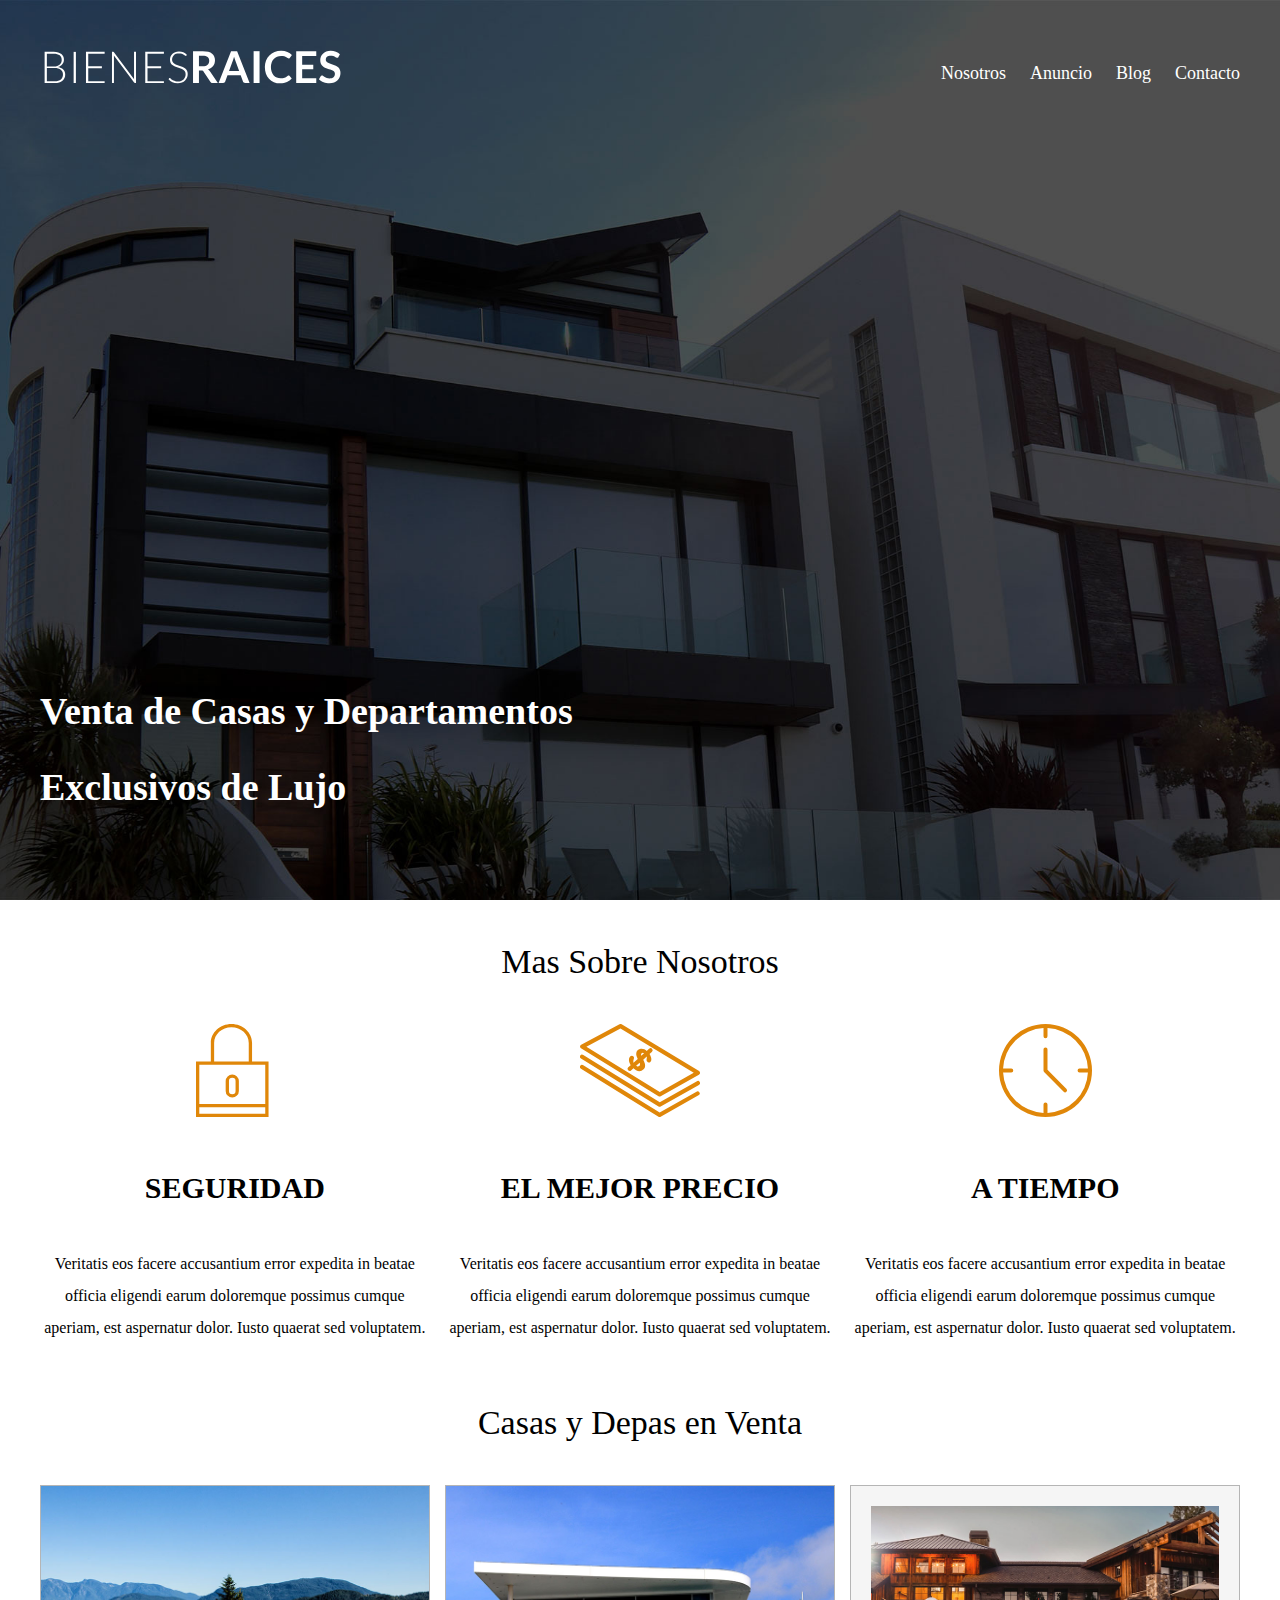
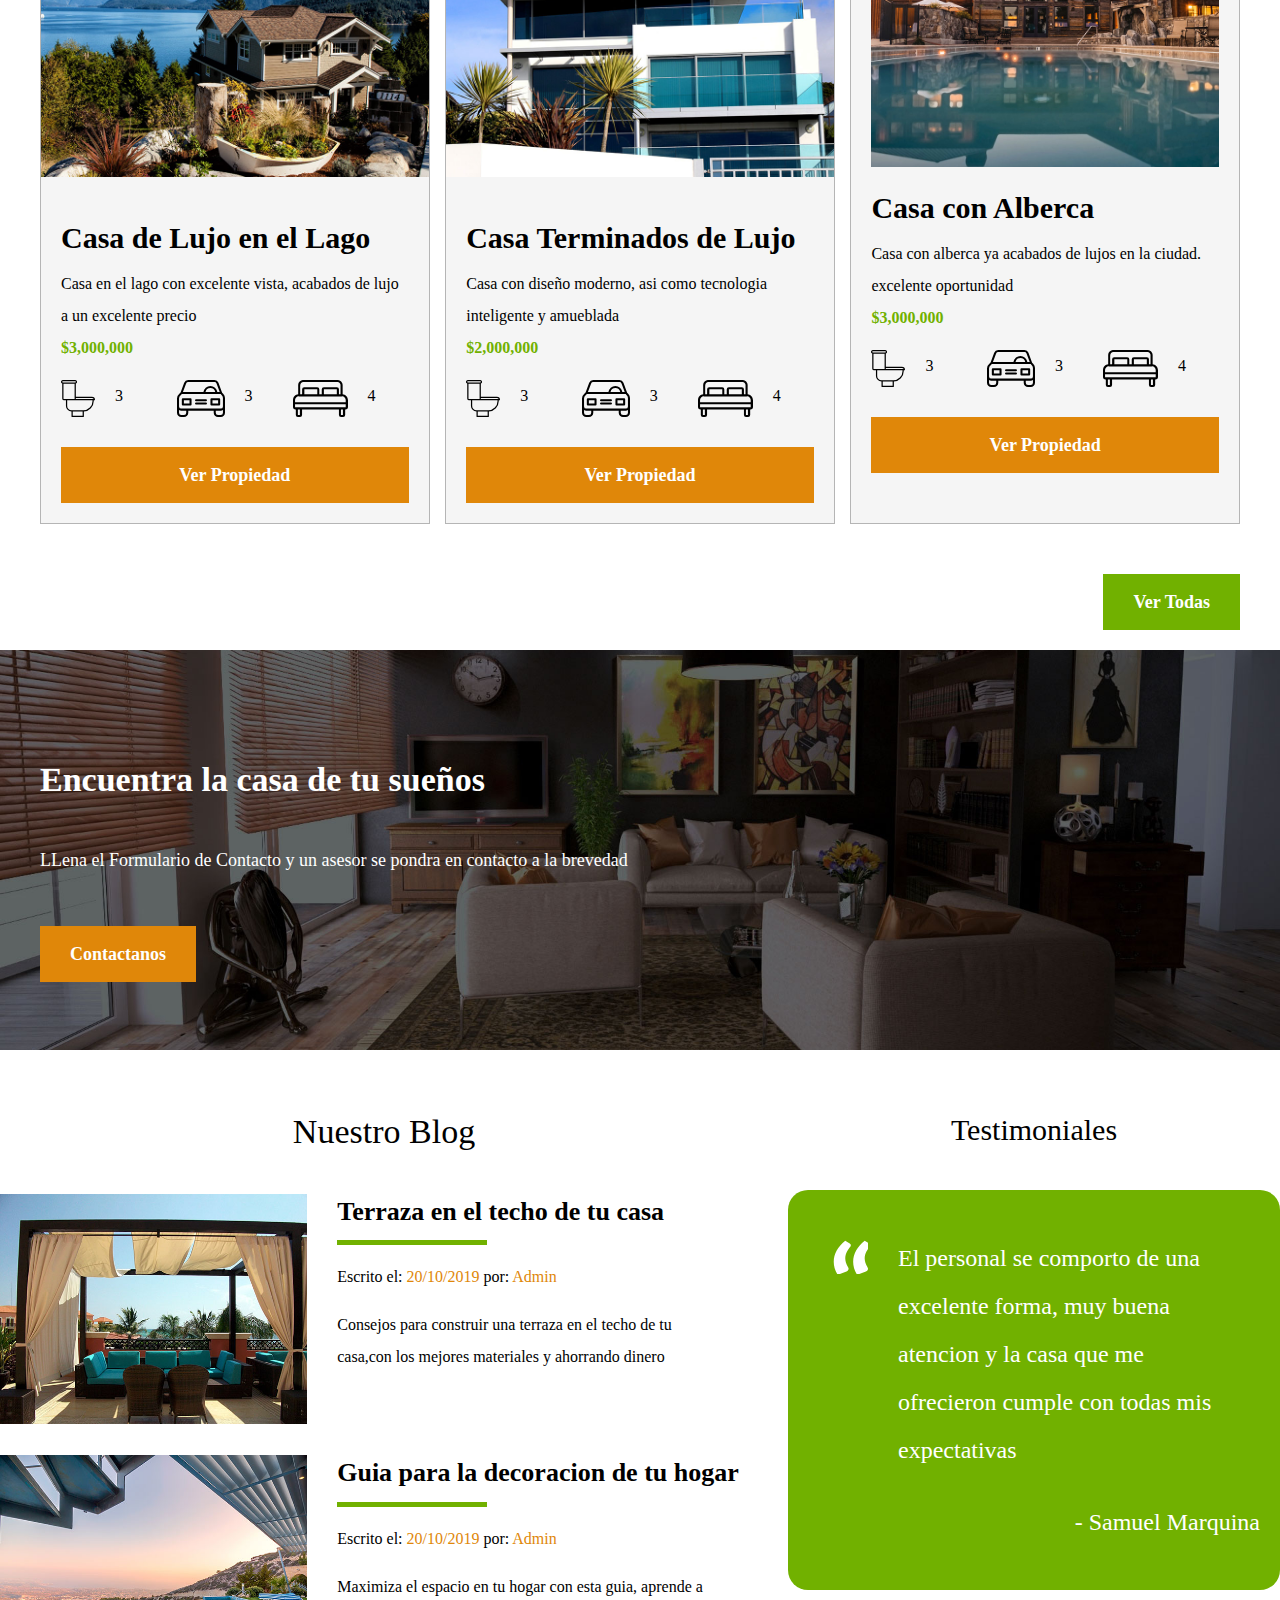
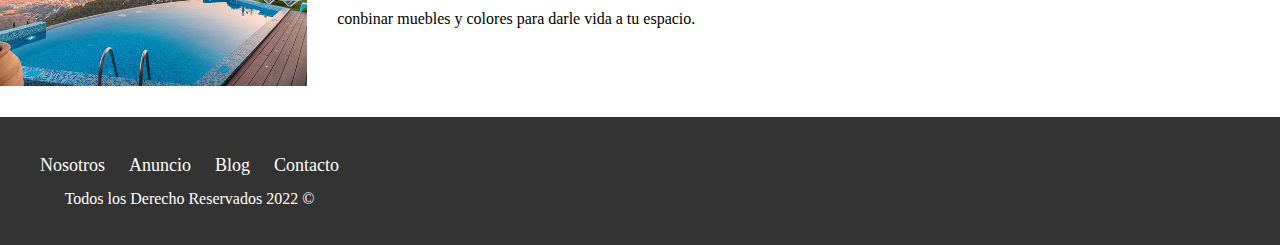
<file: proyecto de bienes raices/index.html>
<!DOCTYPE html>
<html lang="es">
<head>
    <meta charset="UTF-8">
    <meta http-equiv="X-UA-Compatible" content="IE=edge">
    <meta name="viewport" content="width=device-width, initial-scale=1.0">
    <title>Bienes Raices </title>
    <link href="https://fonts.googleapis.com/css2?family=Lato:wght@300;700;900&family=Open+Sans:wght@300;400;500;600&display=swap" rel="stylesheet">
    <link rel="stylesheet" href="css/normalize.css">
    <link rel="stylesheet" href="css/style.css"> 
</head>
<body>
                <header class="site-header inicio">
                    <div class="contenedor contenido-header">
                        <div class="barra">
                    <a href="/">
                    <img src="img/logo.svg" alt="logo">
                    </a>

                    <div class="mobile-menu">
                        <a href="#navegacion">
                            <img src="img/barras.svg" alt="icono menu">
                        </a>
                    </div>
                        <nav id="navegacion" class="navegacion">
                        <a href="nosotros.html">Nosotros</a>
                        <a href="anuncio.html">Anuncio</a>
                        <a href="blog.html">Blog</a>
                        <a href="contacto.html">Contacto</a>
                        </nav>
                </div>
                <h1>Venta de Casas y Departamentos Exclusivos de Lujo</h1>
            </div> <!--contenedor -->
            </header> 
           
            <section class="contenedor seccion">
            <h2 class="fw-300 centrar-texto ">Mas Sobre Nosotros</h2>
            <div class="iconos-nosotros">
                    <div class="icono">
                        <img src="img/icono1.svg" alt="icono de Seguridad">
                        <h3> Seguridad </h3>
                        <p>Veritatis eos facere accusantium error expedita in beatae officia eligendi earum doloremque 
                            possimus cumque aperiam, est aspernatur dolor.
                            Iusto quaerat sed voluptatem.</p>
                    </div>
                
                    <div class="icono">
                        <img src="img/icono2.svg" alt="icono mejor precio ">
                        <h3> El Mejor Precio </h3>
                        <p>Veritatis eos facere accusantium error expedita in beatae officia eligendi earum doloremque 
                            possimus cumque aperiam, est aspernatur dolor.
                            Iusto quaerat sed voluptatem.</p>
                    </div>

                    <div class="icono">
                        <img src="img/icono3.svg" alt="icono a Tiempo">
                        <h3>A Tiempo</h3>
                        <p>Veritatis eos facere accusantium error expedita in beatae officia eligendi earum doloremque 
                            possimus cumque aperiam, est aspernatur dolor.
                            Iusto quaerat sed voluptatem.</p>
                    </div>
                </div>
            <div>
            </section>

        <main class="seccion contenedor">
        <h2 class="fw-300 centrar-texto"> Casas y Depas en Venta </h2>

            <div class="contenedor-anuncios">
                <div class="anuncio">
                    <img src="img/anuncio1.jpg" alt="anuncio casa en el lago">
                    <div class="contenido-anuncio">
                        <h3>Casa de Lujo en el Lago</h3>
                        <p>Casa en el lago con excelente vista, acabados de lujo a un excelente precio </p>
                        <p class="precio"> $3,000,000</p>

                        <ul class="iconos-caracteristicas">
                            <li>
                                <img src="img/icono_wc.svg" alt="icono wc">
                                <p>3</p>
                            </li>
                            <li>
                                <img src="img/icono_estacionamiento.svg" alt="icono estacionamiento">
                                <p>3</p>
                            </li>
                            <li>
                                <img src="img/icono_dormitorio.svg" alt="icono dormitorio">
                                <p>4</p>
                            </li>
                        </ul>
                        <a href="anuncio.html" class="boton boton-amarillo d-block">Ver Propiedad</a>
                    </div>
                </div>

                <div class="anuncio">
                    <img src="img/anuncio2.jpg" alt="anuncio casa terminado de lujo">
                    <div class="contenido-anuncio">
                        <h3>Casa Terminados de Lujo </h3>
                        <p>Casa con diseño moderno, asi como tecnologia inteligente y amueblada </p>
                        <p class="precio"> $2,000,000</p>
                        <ul class="iconos-caracteristicas">
                            <li>
                                <img src="img/icono_wc.svg" alt="icono wc">
                                <p>3</p>
                            </li>
                            <li>
                                <img src="img/icono_estacionamiento.svg" alt="icono estacionamiento">
                                <p>3</p>
                            </li>
                            <li>
                                <img src="img/icono_dormitorio.svg" alt="icono dormitorio">
                                <p>4</p>
                            </li>
                        </ul>
                        <a href="anuncios2.html" class="boton boton-amarillo d-block">Ver Propiedad</a>
                    </div>
                </div>

                <div class="anuncio">
                    <div class="contenido-anuncio">
                        <img src="img/anuncio3.jpg" alt="anuncio casa con alberca">
                        <h3>Casa con Alberca </h3>
                        <p>Casa con alberca ya acabados de lujos en la ciudad. excelente oportunidad </p>
                        <p class="precio"> $3,000,000</p>
                        <ul class="iconos-caracteristicas">
                            <li>
                                <img src="img/icono_wc.svg" alt="icono wc">
                                <p>3</p>
                            </li>
                            <li>
                                <img src="img/icono_estacionamiento.svg" alt="icono estacionamiento">
                                <p>3</p>
                            </li>
                            <li>
                                <img src="img/icono_dormitorio.svg" alt="icono dormitorio">
                                <p>4</p>
                            </li>
                        </ul>
                        <a href="#" class="boton boton-amarillo d-block ">Ver Propiedad</a>
                    </div>
                </div>
            </div>
            <div class="ver-todas">
                <a href="anuncio.html" class="boton boton-verde">Ver Todas</a>
            </div>
        </main>

            <section class="imagen-contacto">
                <div class="contenedor contenido-contacto">
                    <h2>Encuentra la casa de tu sueños</h2>
                    <p>LLena el Formulario de Contacto y un asesor se pondra en contacto a la 
                    brevedad</p>
                    <a href="contacto.html" class="boton boton-amarillo">Contactanos</a>
                </div>
            </section>

            <div class="seccion-inferior contenedo seccion">
                <section class="blog">
                <h2 class="centrar-texto fw-300">Nuestro Blog </h2>

                    <article class="entrada-blog">
                        <div class="imagen">
                                <img src="img/blog1.jpg" alt="Entrada de blog">
                        </div>
                        <div class="texto-entrada">
                            <a href="#">
                                <h4> Terraza en el techo de tu casa</h4>
                            </a>
                            <p>Escrito el: <span>20/10/2019</span>  por: <span>Admin</span></p>
                            <p>Consejos para construir una terraza en el techo de tu <br>
                            casa,con los mejores materiales y ahorrando dinero</p>
                        </div>
                    </article>

                    <article class="entrada-blog">  
                        <div class="imagen">
                             <img src="img/blog2.jpg" alt="Entrada de blog">
                        </div>
                        <div class="texto-entrada">
                            <a href="#">
                                <h4>Guia para la decoracion de tu hogar </h4> 
                            </a>
                            <p>Escrito el: <span> 20/10/2019</span> por: <span>Admin</span></p>
                            <P>Maximiza el espacio en tu hogar con esta guia, aprende a <br>
                            conbinar muebles y colores para darle vida a tu espacio.</P>
                        </div>
                    </article>  
                </section>

            
                <section class="testimoniales">
                <h3 class="centrar-texto fw-300">Testimoniales</h3>
                    <div class="testimonial">
                        <blockquote>
                            El personal se comporto de una excelente forma, 
                            muy buena atencion y la casa que me ofrecieron cumple con todas mis expectativas
                        </blockquote>
                        <p>- Samuel Marquina </p>
                    </div>
                </section>
            </div>
            <footer class="site-footer seccion">
                <div class="contenedor contenedor-footer">
                    <nav class="navegacion">
                        <a href="nosotros.html">Nosotros</a>
                        <a href="anuncio.html">Anuncio</a>
                        <a href="blog.html">Blog</a>
                        <a href="contacto.html">Contacto</a>
                        <p class="copyright">Todos los Derecho Reservados 2022 &copy; </p>
                    </nav>
              </div>
            </footer>

</body>
</html>
</file>
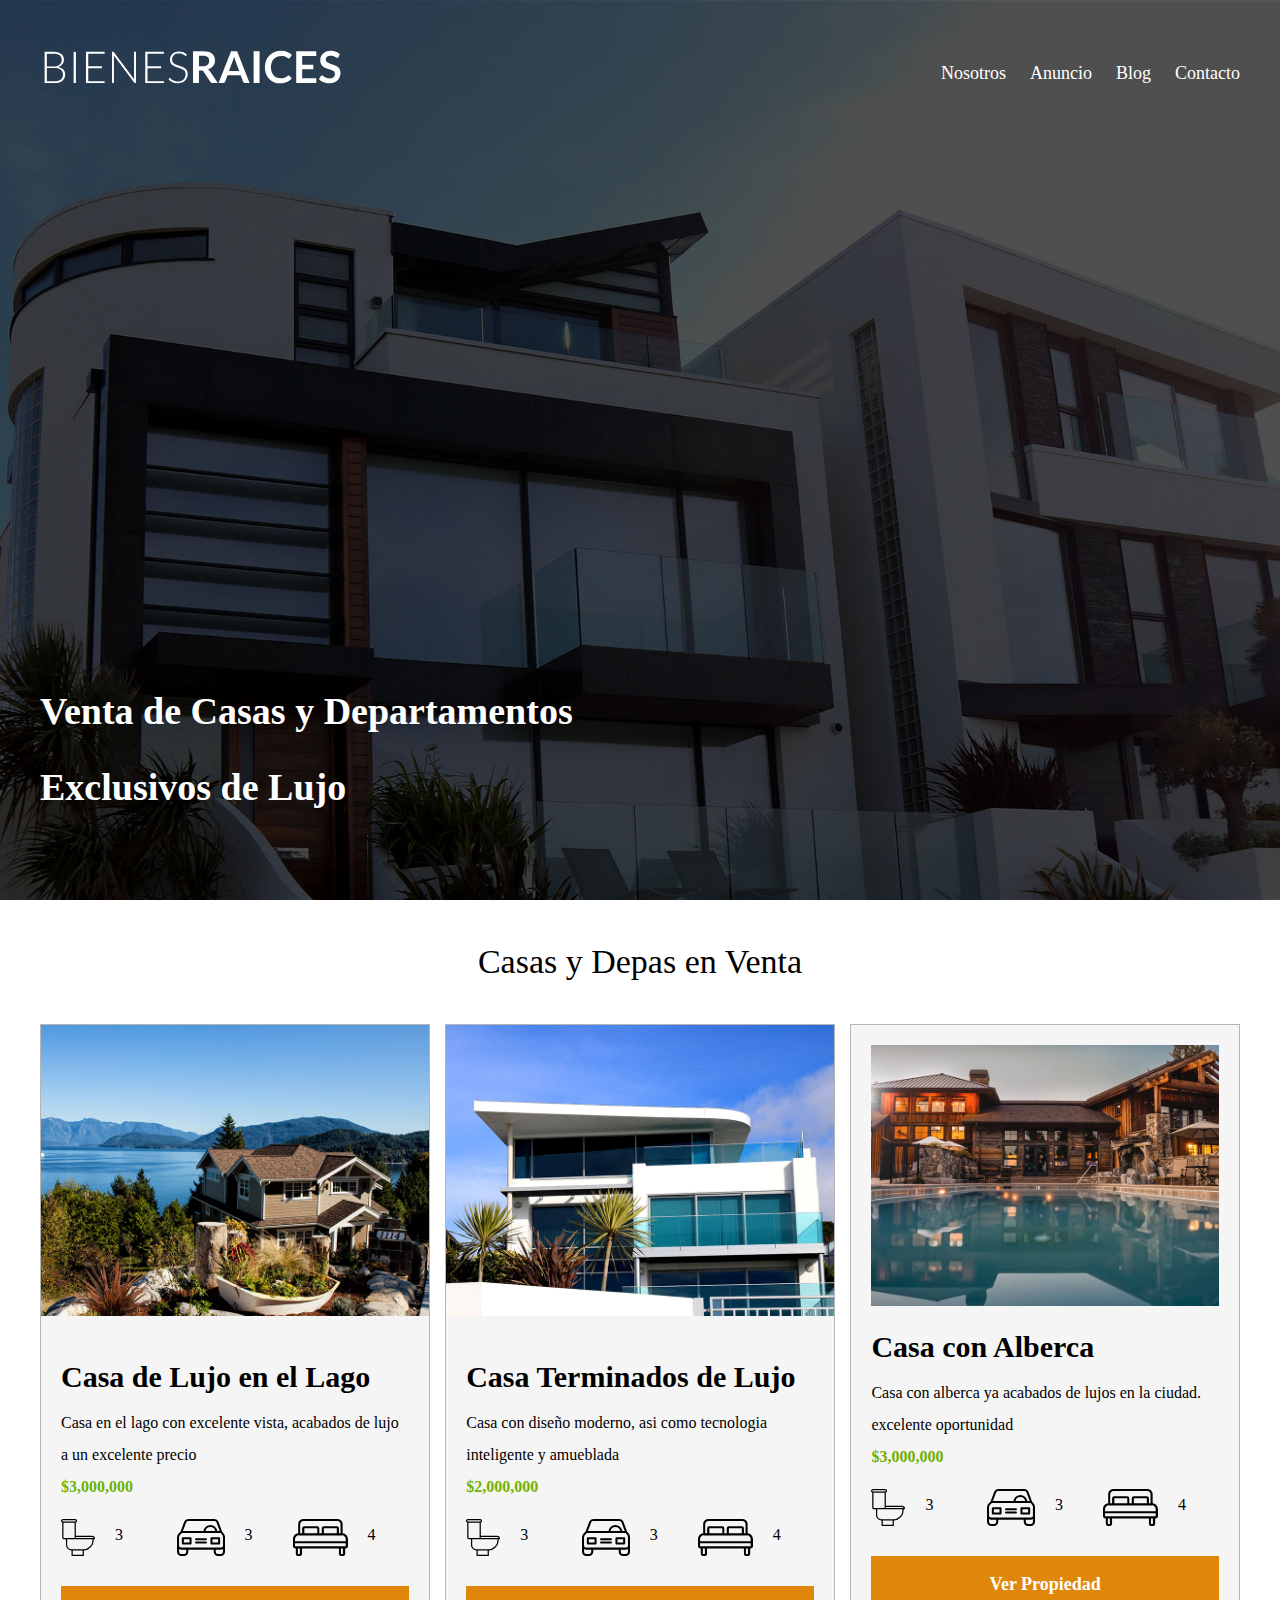
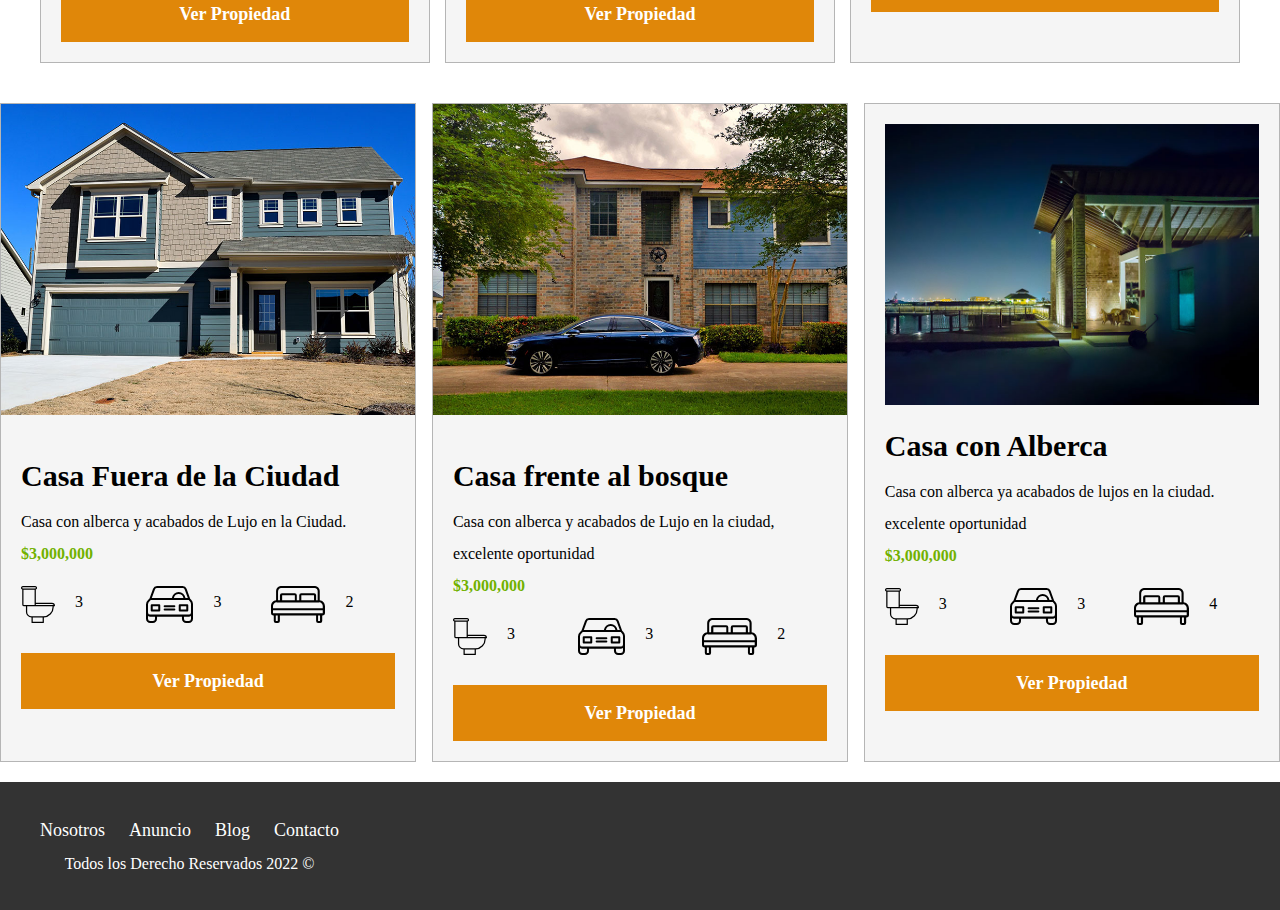
<file: proyecto de bienes raices/anuncio.html>
<!DOCTYPE html>
<html lang="es">
<head>
    <meta charset="UTF-8">
    <meta http-equiv="X-UA-Compatible" content="IE=edge">
    <meta name="viewport" content="width=device-width, initial-scale=1.0">
    <title>Bienes Raices </title>
    <link href="https://fonts.googleapis.com/css2?family=Lato:wght@300;700;900&family=Open+Sans:wght@300;400;500;600&display=swap" rel="stylesheet">
    <link rel="stylesheet" href="css/normalize.css">
    <link rel="stylesheet" href="css/style.css"> 
</head>
<body>
            <header class="site-header inicio">
                <div class="contenedor contenido-header">
                    <div class="barra">
                <a href="/">
                <img src="img/logo.svg" alt="logo">
                </a>

                <div class="mobile-menu">
                    <a href="#navegacion">
                        <img src="img/barras.svg" alt="icono menu">
                    </a>
                </div>
                    <nav id="navegacion" class="navegacion">
                    <a href="nosotros.html">Nosotros</a>
                    <a href="anuncio.html">Anuncio</a>
                    <a href="blog.html">Blog</a>
                    <a href="contacto.html">Contacto</a>
                    </nav>
            </div>
            <h1>Venta de Casas y Departamentos Exclusivos de Lujo</h1>
        </div> <!--contenedor -->
        </header> 

         <main class="seccion contenedor">
            <h2 class="fw-300 centrar-texto"> Casas y Depas en Venta </h2>
    
              <div class="contenedor-anuncios">
                 <div class="anuncio">
                   <img src="img/anuncio1.jpg" alt="anuncio casa en el lago">
                    <div class="contenido-anuncio">
                      <h3>Casa de Lujo en el Lago</h3>
                         <p>Casa en el lago con excelente vista, acabados de lujo a un excelente precio </p>
                         <p class="precio"> $3,000,000</p>
        
                         <ul class="iconos-caracteristicas">
                                    <li>
                                        <img src="img/icono_wc.svg" alt="icono wc">
                                        <p>3</p>
                                    </li>
                                    <li>
                                        <img src="img/icono_estacionamiento.svg" alt="icono estacionamiento">
                                        <p>3</p>
                                    </li>
                                    <li>
                                        <img src="img/icono_dormitorio.svg" alt="icono dormitorio">
                                        <p>4</p>
                                    </li>
                                </ul>
                                <a href="anuncios2.html" class="boton boton-amarillo d-block">Ver Propiedad</a>
                            </div>
                        </div>
        
                        <div class="anuncio">
                            <img src="img/anuncio2.jpg" alt="anuncio casa terminado de lujo">
                            <div class="contenido-anuncio">
                                <h3>Casa Terminados de Lujo </h3>
                                <p>Casa con diseño moderno, asi como tecnologia inteligente y amueblada </p>
                                <p class="precio"> $2,000,000</p>
                                <ul class="iconos-caracteristicas">
                                    <li>
                                        <img src="img/icono_wc.svg" alt="icono wc">
                                        <p>3</p>
                                    </li>
                                    <li>
                                        <img src="img/icono_estacionamiento.svg" alt="icono estacionamiento">
                                        <p>3</p>
                                    </li>
                                    <li>
                                        <img src="img/icono_dormitorio.svg" alt="icono dormitorio">
                                        <p>4</p>
                                    </li>
                                </ul>
                                <a href="anuncios2.html" class="boton boton-amarillo d-block">Ver Propiedad</a>
                            </div>
                        </div>
        
                        <div class="anuncio">
                            <div class="contenido-anuncio">
                                <img src="img/anuncio3.jpg" alt="anuncio casa con alberca">
                                <h3>Casa con Alberca </h3>
                                <p>Casa con alberca ya acabados de lujos en la ciudad. excelente oportunidad </p>
                                <p class="precio"> $3,000,000</p>
                                <ul class="iconos-caracteristicas">
                                    <li>
                                        <img src="img/icono_wc.svg" alt="icono wc">
                                        <p>3</p>
                                    </li>
                                    <li>
                                        <img src="img/icono_estacionamiento.svg" alt="icono estacionamiento">
                                        <p>3</p>
                                    </li>
                                    <li>
                                        <img src="img/icono_dormitorio.svg" alt="icono dormitorio">
                                        <p>4</p>
                                    </li>
                                </ul>
                                <a href="anuncios2.html" class="boton boton-amarillo d-block ">Ver Propiedad</a>
                            </div><!-- contenido anuncio -->
                        </div><!-- anuncio -->
                    </div>
                </main>
                <main class="seccion contenedor"></main>
                        <div class="contenedor-anuncios">
                            <div class="anuncio">
                                <img src="img/anuncio4.jpg" alt="anuncio casa en la ciudad">
                                <div class="contenido-anuncio">
                                    <h3>Casa Fuera de la Ciudad </h3>
                                    <p>Casa con alberca y acabados de Lujo en la Ciudad. </p>
                                    <p class="precio"> $3,000,000</p>
            
                                    <ul class="iconos-caracteristicas">
                                        <li>
                                            <img src="img/icono_wc.svg" alt="icono wc">
                                            <p>3</p>
                                        </li>
                                        <li>
                                            <img src="img/icono_estacionamiento.svg" alt="icono estacionamiento">
                                            <p>3</p>
                                        </li>
                                        <li>
                                            <img src="img/icono_dormitorio.svg" alt="icono dormitorio">
                                            <p>2</p>
                                        </li>
                                    </ul>
                                    <a href="anuncios2.html" class="boton boton-amarillo d-block">Ver Propiedad</a>
                                </div>
                            </div>
            
                            <div class="anuncio">
                                <img src="img/anuncio5.jpg" alt="anuncio casa del lago">
                                <div class="contenido-anuncio">
                                    <h3>Casa frente al bosque </h3>
                                    <p>Casa con alberca y acabados de Lujo en la ciudad, excelente oportunidad </p>
                                    <p class="precio"> $3,000,000</p>
                                    <ul class="iconos-caracteristicas">
                                        <li>
                                            <img src="img/icono_wc.svg" alt="icono wc">
                                            <p>3</p>
                                        </li>
                                        <li>
                                            <img src="img/icono_estacionamiento.svg" alt="icono estacionamiento">
                                            <p>3</p>
                                        </li>
                                        <li>
                                            <img src="img/icono_dormitorio.svg" alt="icono dormitorio">
                                            <p>2</p>
                                        </li>
                                    </ul>
                                    <a href="anuncios2.html" class="boton boton-amarillo d-block">Ver Propiedad</a>
                                </div>
                            </div>
            
                            <div class="anuncio">
                                <div class="contenido-anuncio">
                                    <img src="img/anuncio6.jpg" alt="casa con alberca">
                                    <h3>Casa con Alberca </h3>
                                    <p>Casa con alberca ya acabados de lujos en la ciudad. excelente oportunidad </p>
                                    <p class="precio"> $3,000,000</p>
                                    <ul class="iconos-caracteristicas">
                                        <li>
                                            <img src="img/icono_wc.svg" alt="icono wc">
                                            <p>3</p>
                                        </li>
                                        <li>
                                            <img src="img/icono_estacionamiento.svg" alt="icono estacionamiento">
                                            <p>3</p>
                                        </li>
                                        <li>
                                            <img src="img/icono_dormitorio.svg" alt="icono dormitorio">
                                            <p>4</p>
                                        </li>
                                    </ul>
                                    <a href="anuncios2.html" class="boton boton-amarillo d-block ">Ver Propiedad</a>
                                </div> <!-- contenido anuncio -->
                            </div> <!--anuncio -->
                        </div>
                    </main>

            <footer class="site-footer seccion">
                <div class="contenedor contenedor-footer">
                    <nav class="navegacion">
                        <a href="nosotros.html">Nosotros</a>
                        <a href="anuncio.html">Anuncio</a>
                        <a href="blog.html">Blog</a>
                        <a href="contacto.html">Contacto</a>
                        <p class="copyright">Todos los Derecho Reservados 2022 &copy; </p>
                    </nav>
              </div>
            </footer>

</body>
</html>
</file>
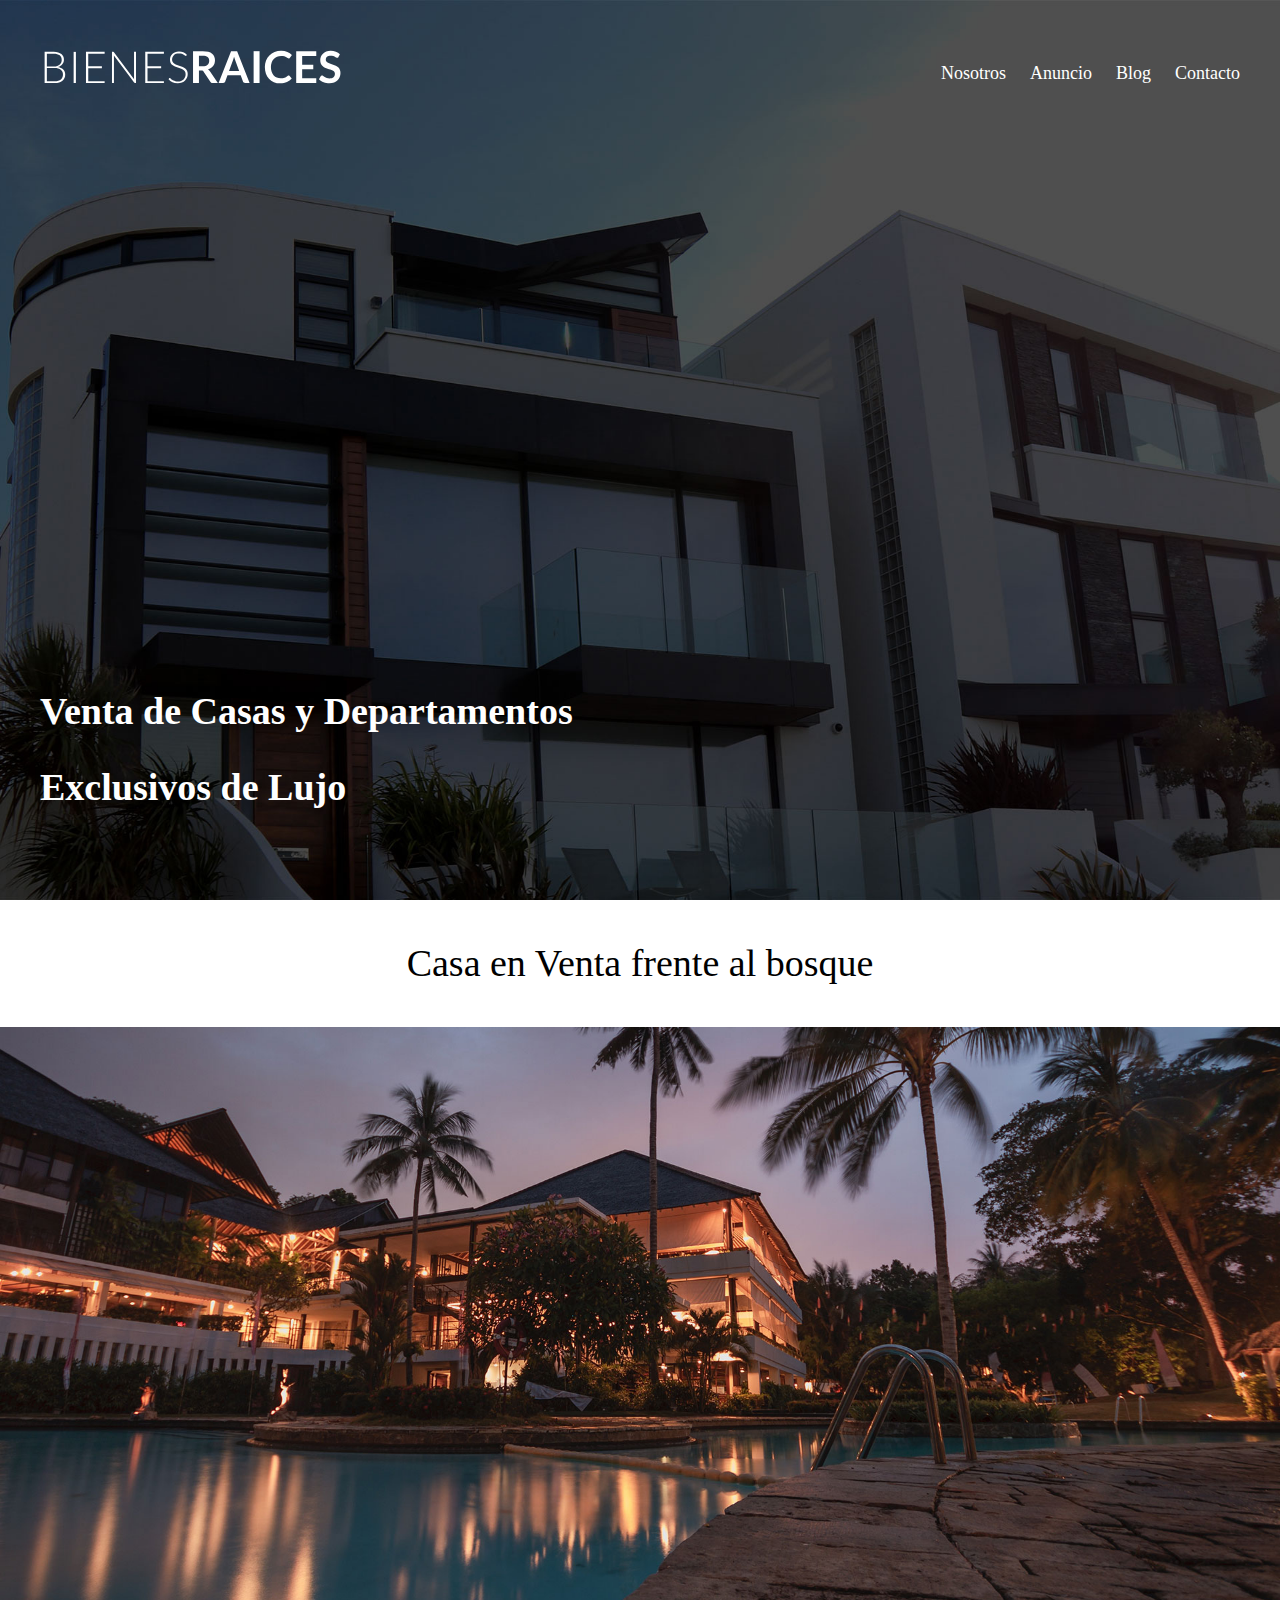
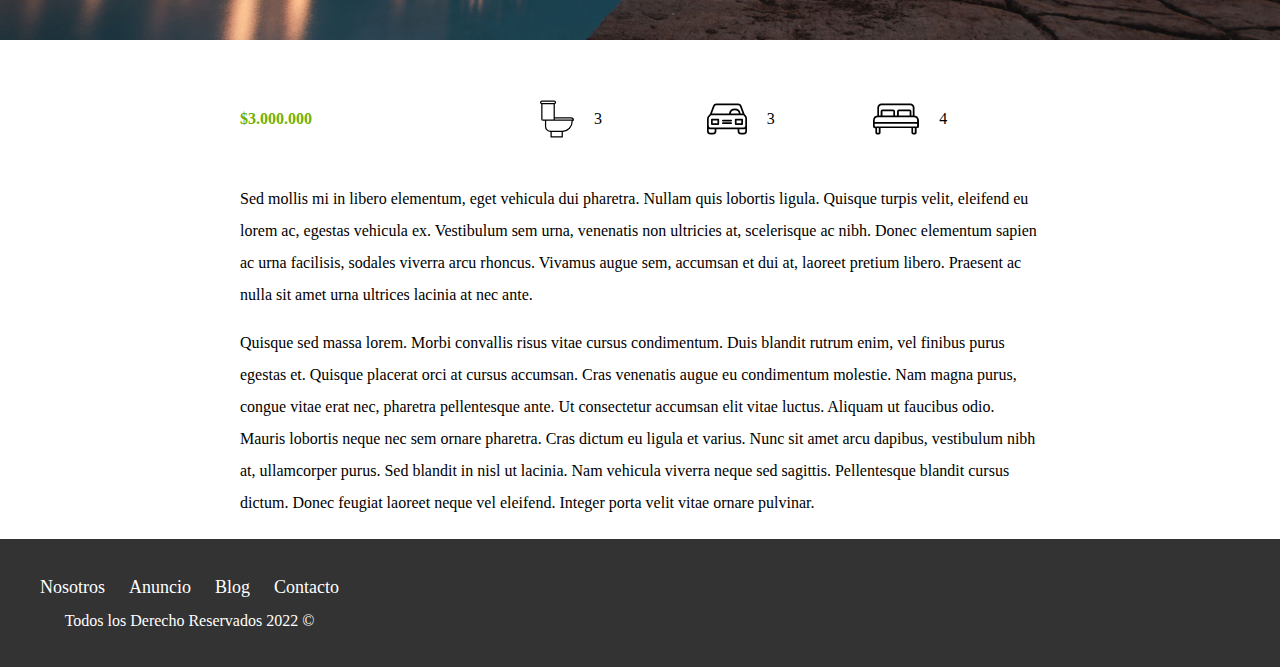
<file: proyecto de bienes raices/anuncios2.html>
<!DOCTYPE html>
<html lang="es">
<head>
    <meta charset="UTF-8">
    <meta http-equiv="X-UA-Compatible" content="IE=edge">
    <meta name="viewport" content="width=device-width, initial-scale=1.0">
    <title>Bienes Raices </title>
    <link href="https://fonts.googleapis.com/css2?family=Lato:wght@300;700;900&family=Open+Sans:wght@300;400;500;600&display=swap" rel="stylesheet">
    <link rel="stylesheet" href="css/normalize.css">
    <link rel="stylesheet" href="css/style.css"> 
</head>
<body>
                <header class="site-header inicio">
                    <div class="contenedor contenido-header">
                        <div class="barra">
                    <a href="/">
                    <img src="img/logo.svg" alt="logo">
                    </a>

                    <div class="mobile-menu">
                        <a href="#navegacion">
                            <img src="img/barras.svg" alt="icono menu">
                        </a>
                    </div>
                        <nav id="navegacion" class="navegacion">
                        <a href="nosotros.html">Nosotros</a>
                        <a href="anuncio.html">Anuncio</a>
                        <a href="blog.html">Blog</a>
                        <a href="contacto.html">Contacto</a>
                        </nav>
                </div>
                <h1>Venta de Casas y Departamentos Exclusivos de Lujo</h1>
            </div> <!--contenedor -->
            </header> 
        
           
            <h1 class="fw-300 centrar-texto"> Casa en Venta frente al bosque</h1>
            <img src="img/destacada.jpg" alt="imagen anuncio">

            <main class="contenedor seccion contenido-centrado">
                <div class="resumen-propiedad">
                    <p class="precio">$3.000.000</p>
                    <ul class="iconos-caracteristicas">
                        <li>
                            <img src="img/icono_wc.svg" alt="icono wc">
                            <p>3</p>
                        </li>
                        <li>
                            <img src="img/icono_estacionamiento.svg" alt="icono estacionamiento">
                            <p>3</p>
                        </li>
                        <li>
                            <img src="img/icono_dormitorio.svg" alt="icono dormitorio">
                            <p>4</p>
                        </li>
                    </ul>
                </div> <!-- resumen de propiedad-->
                <p>Sed mollis mi in libero elementum, eget vehicula dui pharetra. 
                Nullam quis lobortis ligula. Quisque turpis velit, eleifend eu lorem ac, egestas vehicula ex. 
                Vestibulum sem urna, venenatis non ultricies at, scelerisque ac nibh. Donec elementum sapien ac urna facilisis, sodales viverra arcu rhoncus. 
                Vivamus augue sem, accumsan et dui at, laoreet pretium libero. Praesent ac nulla sit amet urna ultrices lacinia at nec ante. </p>

                <p>Quisque sed massa lorem. Morbi convallis risus vitae cursus condimentum. Duis blandit rutrum enim, vel finibus purus egestas et. 
                Quisque placerat orci at cursus accumsan. Cras venenatis augue eu condimentum molestie. Nam magna purus, congue vitae erat nec, pharetra pellentesque ante. 
                Ut consectetur accumsan elit vitae luctus. Aliquam ut faucibus odio. Mauris lobortis neque nec sem ornare pharetra. 
                Cras dictum eu ligula et varius. Nunc sit amet arcu dapibus, vestibulum nibh at, ullamcorper purus. Sed blandit in nisl ut lacinia. Nam vehicula viverra neque sed sagittis.
                 Pellentesque blandit cursus dictum. Donec feugiat laoreet neque vel eleifend. Integer porta velit vitae ornare pulvinar.</p>
            </main>



            <footer class="site-footer seccion">
                <div class="contenedor contenedor-footer">
                    <nav class="navegacion">
                        <a href="nosotros.html">Nosotros</a>
                        <a href="anuncio.html">Anuncio</a>
                        <a href="blog.html">Blog</a>
                        <a href="contacto.html">Contacto</a>
                        <p class="copyright">Todos los Derecho Reservados 2022 &copy; </p>
                    </nav>
              </div>
            </footer>

</body>
</html>
</file>
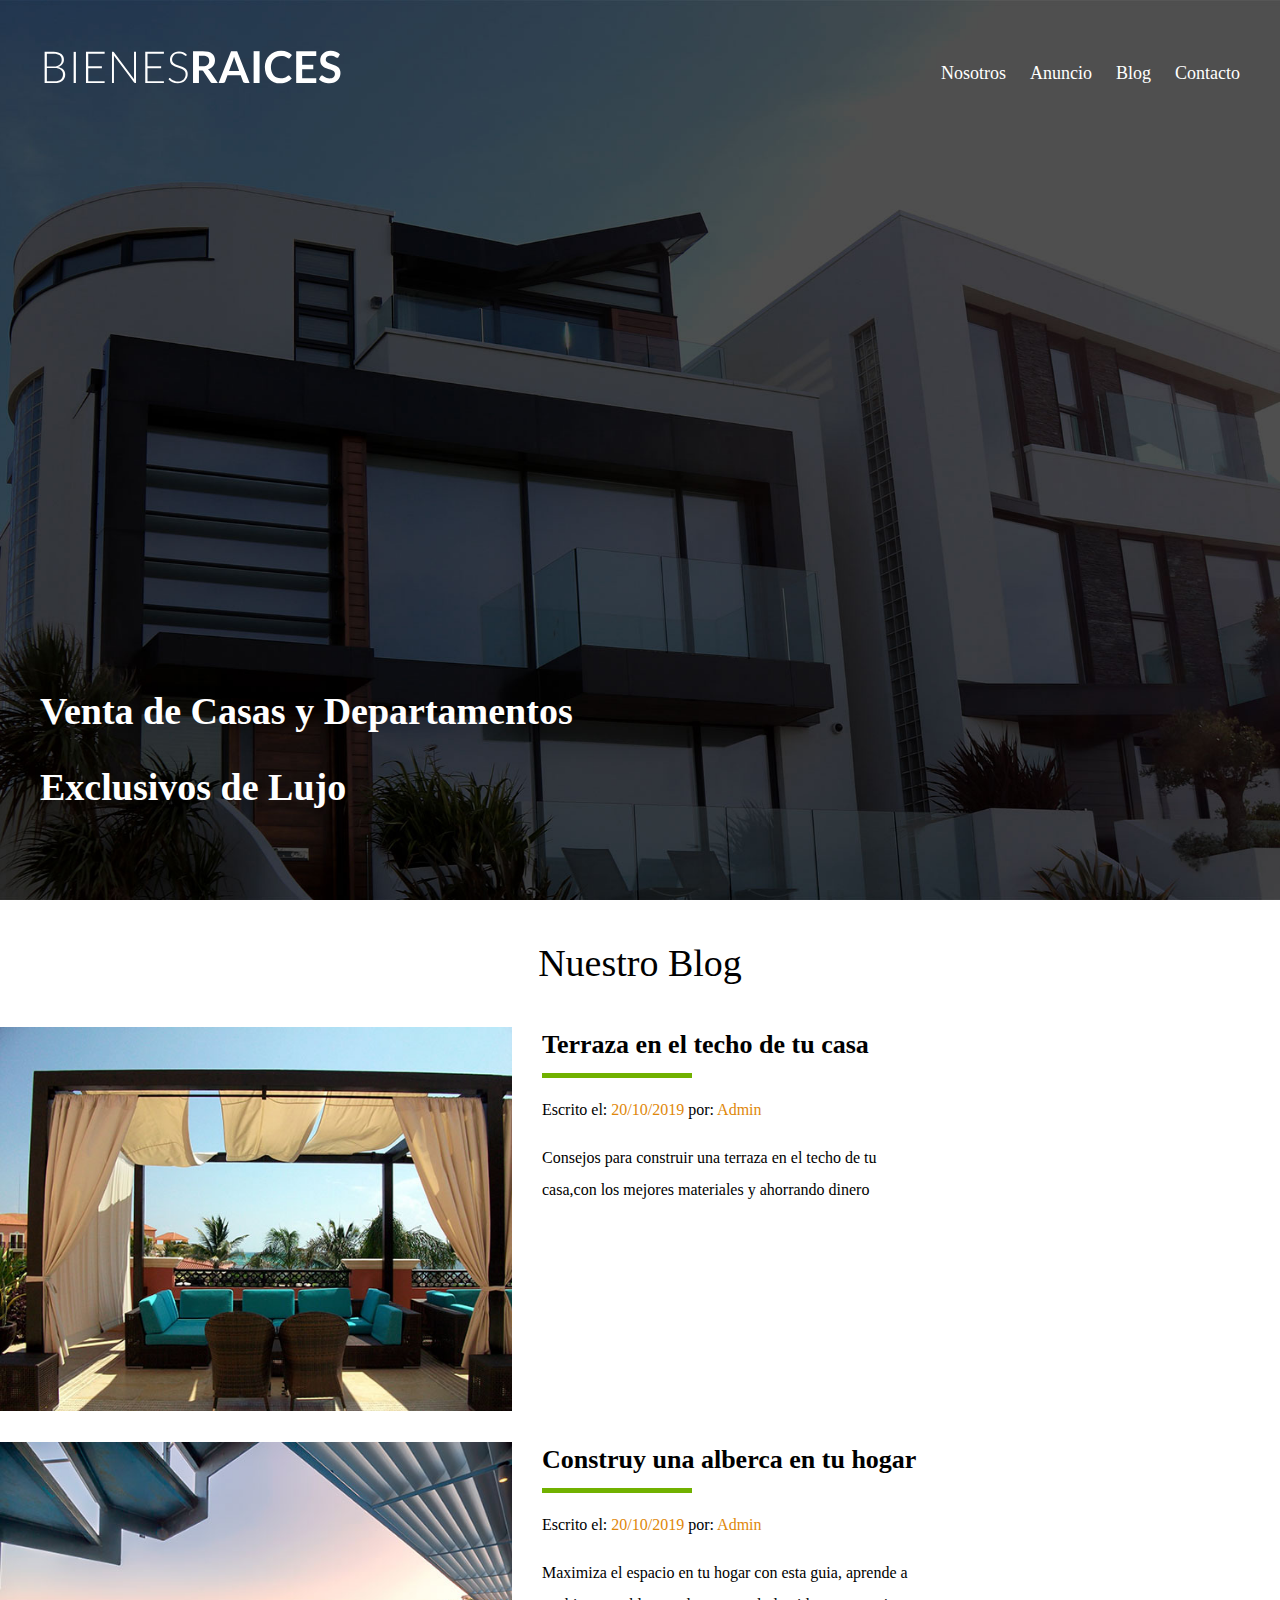
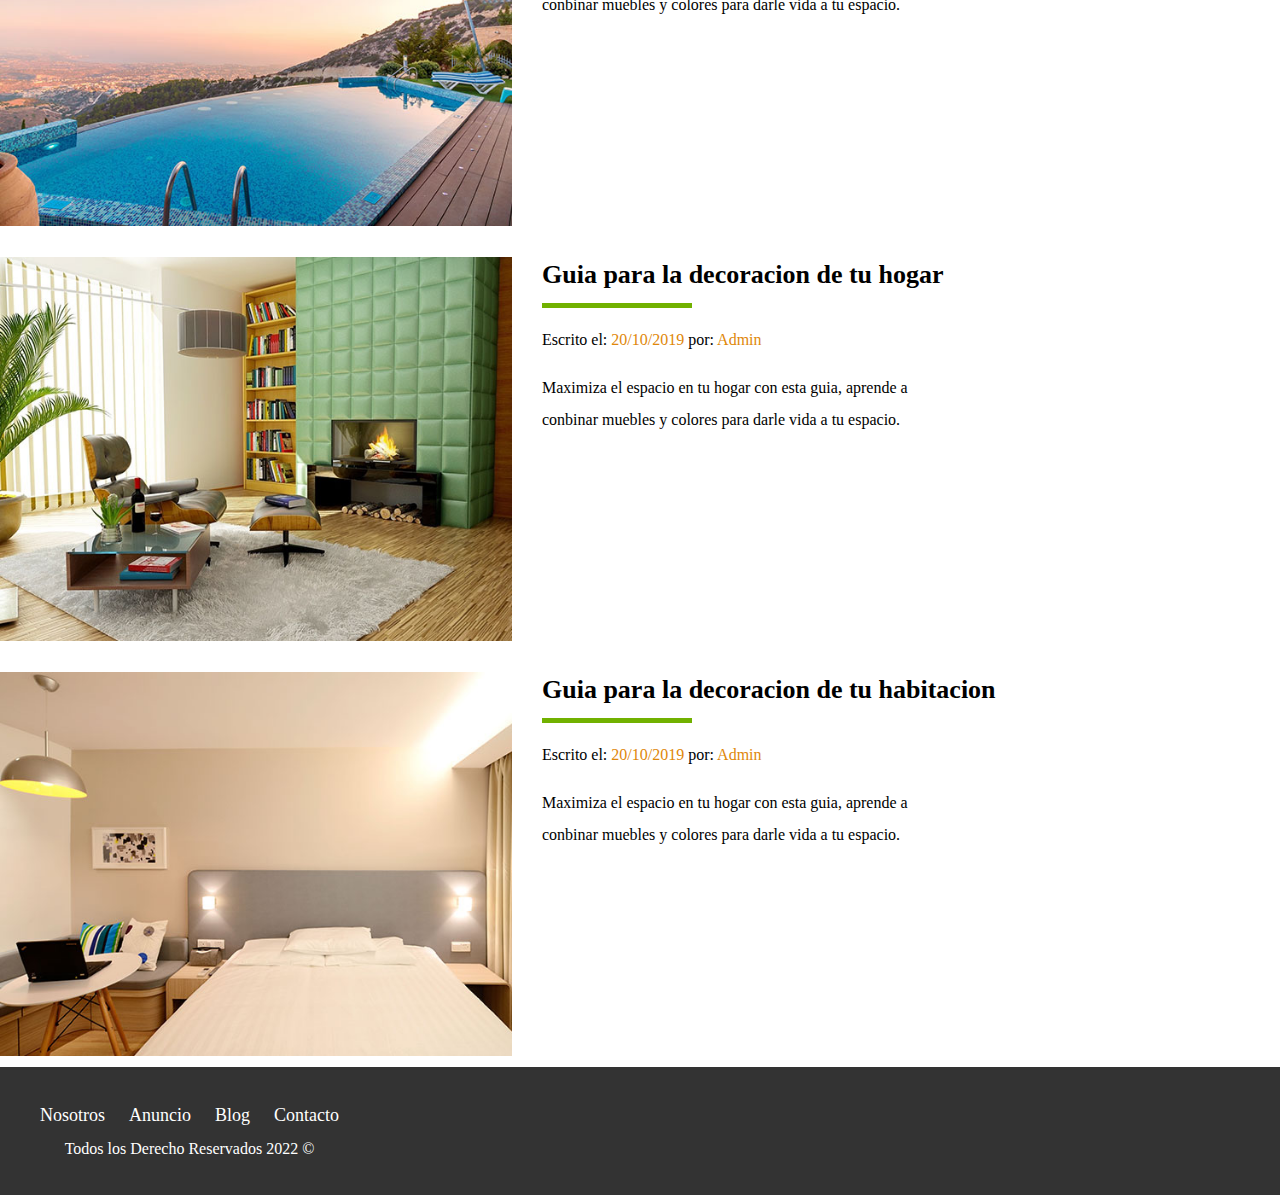
<file: proyecto de bienes raices/blog.html>
<!DOCTYPE html>
<html lang="es">
<head>
    <meta charset="UTF-8">
    <meta http-equiv="X-UA-Compatible" content="IE=edge">
    <meta name="viewport" content="width=device-width, initial-scale=1.0">
    <title>Bienes Raices </title>
    <link href="https://fonts.googleapis.com/css2?family=Lato:wght@300;700;900&family=Open+Sans:wght@300;400;500;600&display=swap" rel="stylesheet">
    <link rel="stylesheet" href="css/normalize.css">
    <link rel="stylesheet" href="css/style.css"> 
</head>
<body>
                <header class="site-header inicio">
                    <div class="contenedor contenido-header">
                        <div class="barra">
                    <a href="/">
                    <img src="img/logo.svg" alt="logo">
                    </a>

                    <div class="mobile-menu">
                        <a href="#navegacion">
                            <img src="img/barras.svg" alt="icono menu">
                        </a>
                    </div>
                        <nav id="navegacion" class="navegacion">
                        <a href="nosotros.html">Nosotros</a>
                        <a href="anuncio.html">Anuncio</a>
                        <a href="blog.html">Blog</a>
                        <a href="contacto.html">Contacto</a>
                        </nav>
                </div>
                <h1>Venta de Casas y Departamentos Exclusivos de Lujo</h1>
            </div> <!--contenedor -->
            </header> 
        
            <main class="contenedor seccion contenido-centrado">
                <h1 class="fw-300 centrar-texto"> Nuestro Blog </h1>
            </main>

            
            <article class="entrada-blog">
                <div class="imagen">
                        <img src="img/blog1.jpg" alt="Entrada de blog">
                </div>
                <div class="texto-entrada">
                    <a href="entrada.html">
                        <h4> Terraza en el techo de tu casa</h4>
                    </a>
                    <p>Escrito el: <span>20/10/2019</span>  por: <span>Admin</span></p>
                    <p>Consejos para construir una terraza en el techo de tu <br>
                    casa,con los mejores materiales y ahorrando dinero</p>
                </div>
            </article>

            <article class="entrada-blog">  
                <div class="imagen">
                     <img src="img/blog2.jpg" alt="Entrada de blog">
                </div>
                <div class="texto-entrada">
                    <a href="entrada.html">
                        <h4> Construy una alberca en tu hogar </h4> 
                    </a>
                    <p>Escrito el: <span> 20/10/2019</span> por: <span>Admin</span></p>
                    <P>Maximiza el espacio en tu hogar con esta guia, aprende a <br>
                    conbinar muebles y colores para darle vida a tu espacio.</P>
                </div>
            </article>  

            <article class="entrada-blog">  
                <div class="imagen">
                     <img src="img/blog3.jpg" alt="Entrada de blog">
                </div>
                <div class="texto-entrada">
                    <a href="entrada.html">
                        <h4>Guia para la decoracion de tu hogar </h4> 
                    </a>
                    <p>Escrito el: <span> 20/10/2019</span> por: <span>Admin</span></p>
                    <P>Maximiza el espacio en tu hogar con esta guia, aprende a <br>
                    conbinar muebles y colores para darle vida a tu espacio.</P>
                </div>
            </article>  

            <article class="entrada-blog">  
                <div class="imagen">
                     <img src="img/blog4.jpg" alt="Entrada de blog">
                </div>
                <div class="texto-entrada">
                    <a href="entrada.html">
                        <h4>Guia para la decoracion de tu habitacion </h4> 
                    </a>
                    <p>Escrito el: <span> 20/10/2019</span> por: <span>Admin</span></p>
                    <P>Maximiza el espacio en tu hogar con esta guia, aprende a <br>
                    conbinar muebles y colores para darle vida a tu espacio.</P>
                </div>
            </article>  
        </section>


            <footer class="site-footer seccion">
                <div class="contenedor contenedor-footer">
                    <nav class="navegacion">
                        <a href="nosotros.html">Nosotros</a>
                        <a href="anuncio.html">Anuncio</a>
                        <a href="blog.html">Blog</a>
                        <a href="contacto.html">Contacto</a>
                        <p class="copyright">Todos los Derecho Reservados 2022 &copy; </p>
                    </nav>
              </div>
            </footer>

</body>
</html>
</file>
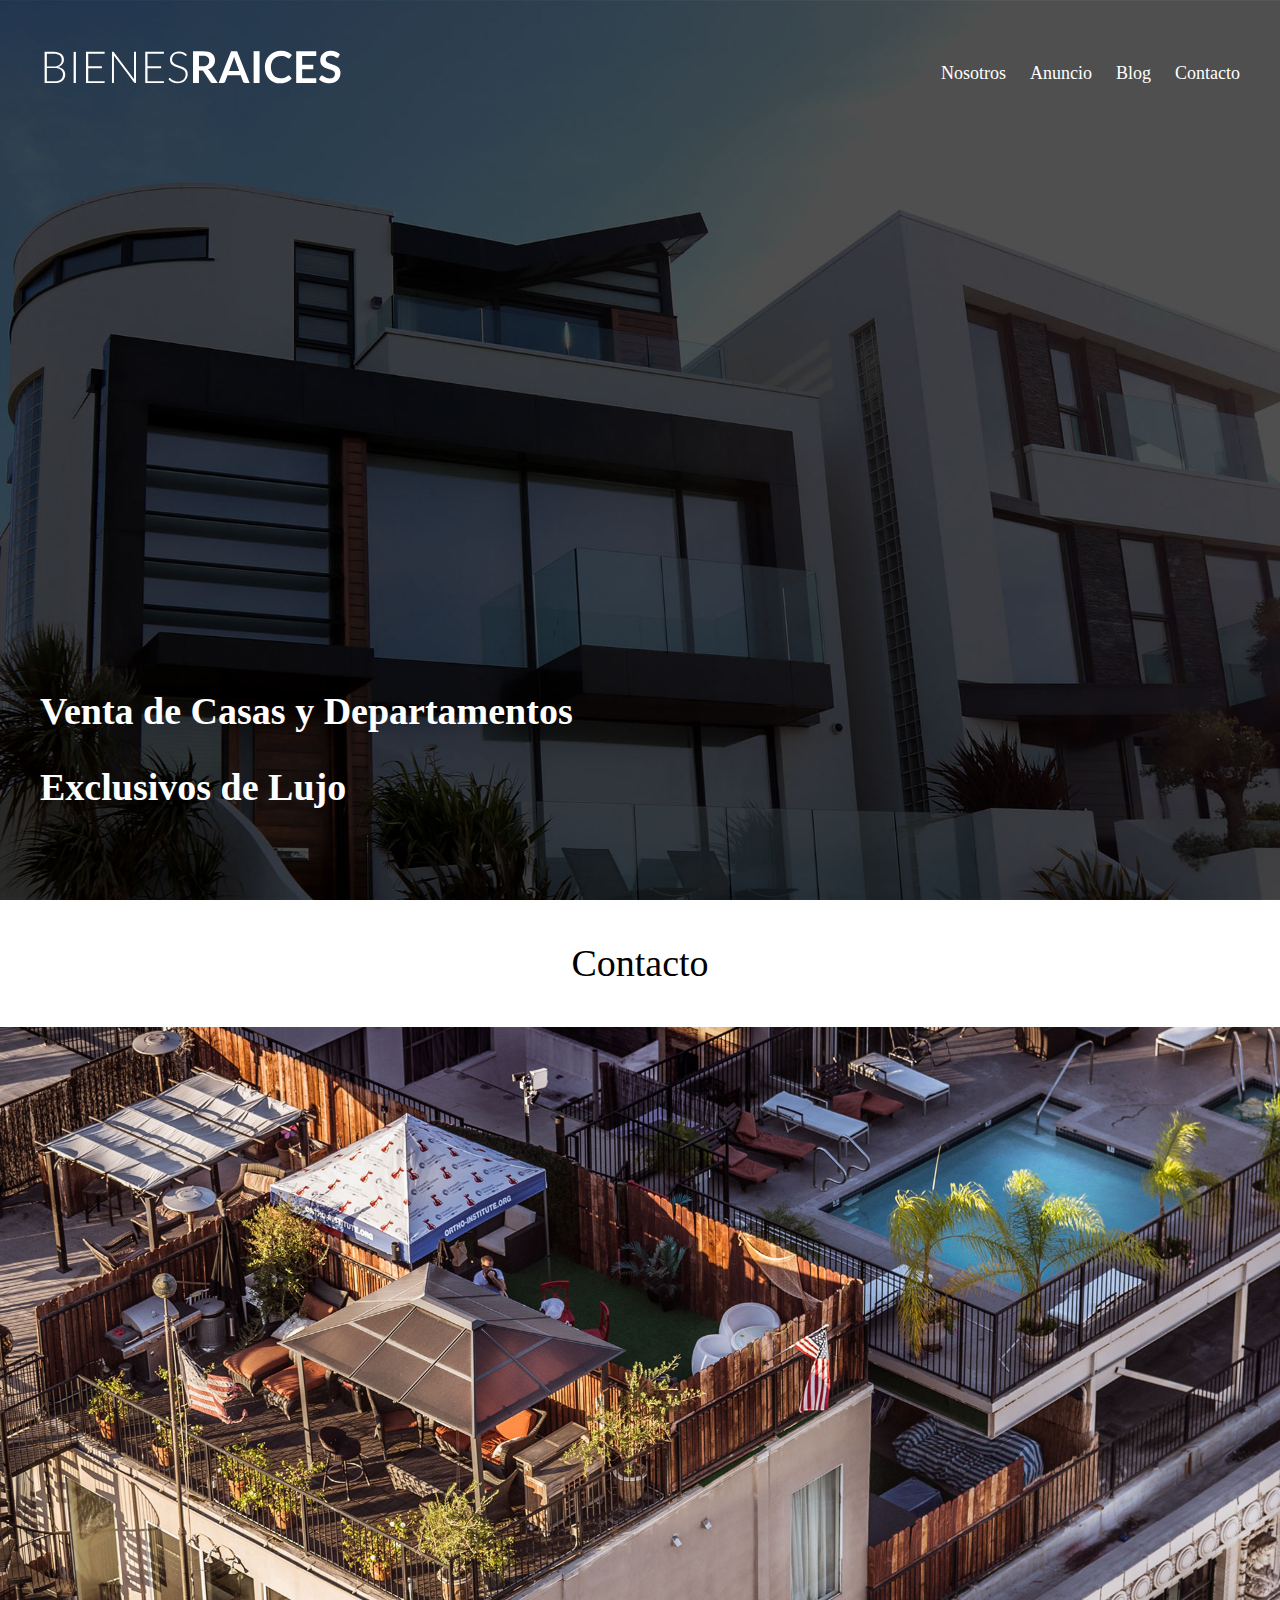
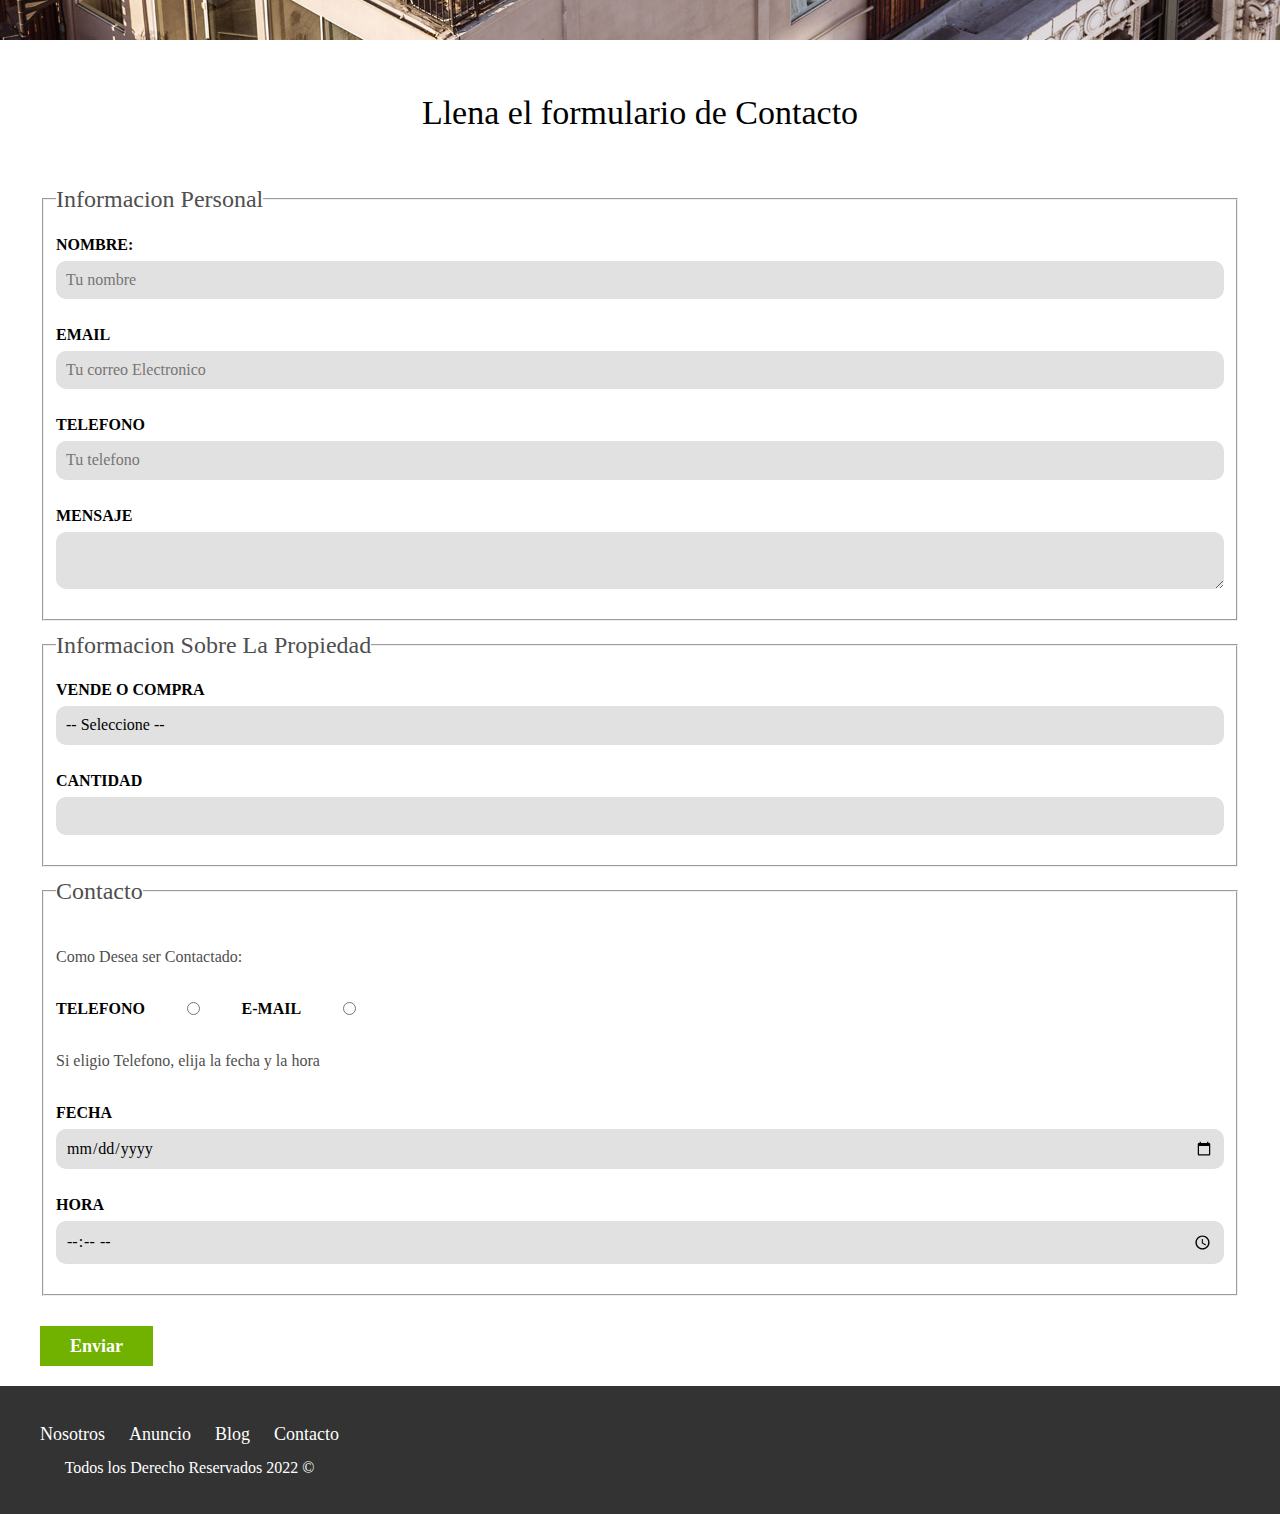
<file: proyecto de bienes raices/contacto.html>
<!DOCTYPE html>
<html lang="es">
<head>
    <meta charset="UTF-8">
    <meta http-equiv="X-UA-Compatible" content="IE=edge">
    <meta name="viewport" content="width=device-width, initial-scale=1.0">
    <title>Bienes Raices </title>
    <link href="https://fonts.googleapis.com/css2?family=Lato:wght@300;700;900&family=Open+Sans:wght@300;400;500;600&display=swap" rel="stylesheet">
    <link rel="stylesheet" href="css/normalize.css">
    <link rel="stylesheet" href="css/style.css"> 
</head>
<body>
                <header class="site-header inicio">
                    <div class="contenedor contenido-header">
                        <div class="barra">
                    <a href="/">
                    <img src="img/logo.svg" alt="logo">
                    </a>

                    <div class="mobile-menu">
                        <a href="#navegacion">
                            <img src="img/barras.svg" alt="icono menu">
                        </a>
                    </div>
                        <nav id="navegacion" class="navegacion">
                        <a href="nosotros.html">Nosotros</a>
                        <a href="anuncio.html">Anuncio</a>
                        <a href="blog.html">Blog</a>
                        <a href="contacto.html">Contacto</a>
                        </nav>
                </div>
                <h1>Venta de Casas y Departamentos Exclusivos de Lujo</h1>
            </div> <!--contenedor -->
            </header>                 
           
            <h1 class="fw-300 centrar-texto"> Contacto </h1>
            <img src="img/destacada3.jpg" alt="imagen principal">


           <main class="contenedor seccion contenido-centr:ado">
                <h2 class="fw-300 centrar-texto"> Llena el formulario de Contacto </h2>

                <form class="contacto" action="">
                    <fieldset>
                        <legend>Informacion Personal </legend>
                        <label for="nombre">Nombre:</label>
                        <input type="text" name="contacto"id="nombre" placeholder="Tu nombre">

                        <label for="email">Email </label>
                        <input type="email" id="email" placeholder="Tu correo Electronico" required>

                        <label for="telefono"> Telefono</label>
                        <input type="tel" id="telefono" placeholder="Tu telefono" required>

                        <label for="mensaje">Mensaje</label>
                        <textarea id="mensaje"></textarea>
                    </fieldset>

                    <fieldset>
                        <legend>Informacion Sobre La Propiedad </legend>
                        <label for="opciones">Vende o Compra </label>
                        <select id="opciones">
                            <option value="" disabled selected>-- Seleccione --</option>
                            <option value="Compra ">Compra</option>
                            <option value="Vende ">Vende</option>
                        </select>

                        <label for="cantidad">Cantidad </label>
                        <input type="number" min="0">
                    </fieldset>

                    <fieldset>
                        <legend> Contacto</legend>

                        <p>Como Desea ser Contactado:</p>

                        <div class="forma-contacto">
                            <label for="telefono">Telefono </label>
                            <input type="radio"  name="contacto" value="telefono" id="telefono">

                            <label for="correo">E-mail </label>
                            <input type="radio"  name="contacto" value="correo" id="correo">
                        </div>
                        
                        <p>Si eligio Telefono, elija la fecha y la hora </p>
                        <label for="fecha">Fecha </label>
                        <input type="date" id="fecha">
                        <label for="hora">Hora</label>
                        <input type="time" id="hora" min="09:00" max="18:00">
                    </fieldset>

                    <input type="submit" value="Enviar" class="boton boton-verde">

                </form>
            </main>



            


            <footer class="site-footer seccion">
                <div class="contenedor contenedor-footer">
                    <nav class="navegacion">
                        <a href="nosotros.html">Nosotros</a>
                        <a href="anuncio.html">Anuncio</a>
                        <a href="blog.html">Blog</a>
                        <a href="contacto.html">Contacto</a>
                        <p class="copyright">Todos los Derecho Reservados 2022 &copy; </p>
                    </nav>
              </div>
            </footer>

</body>
</html>
</file>
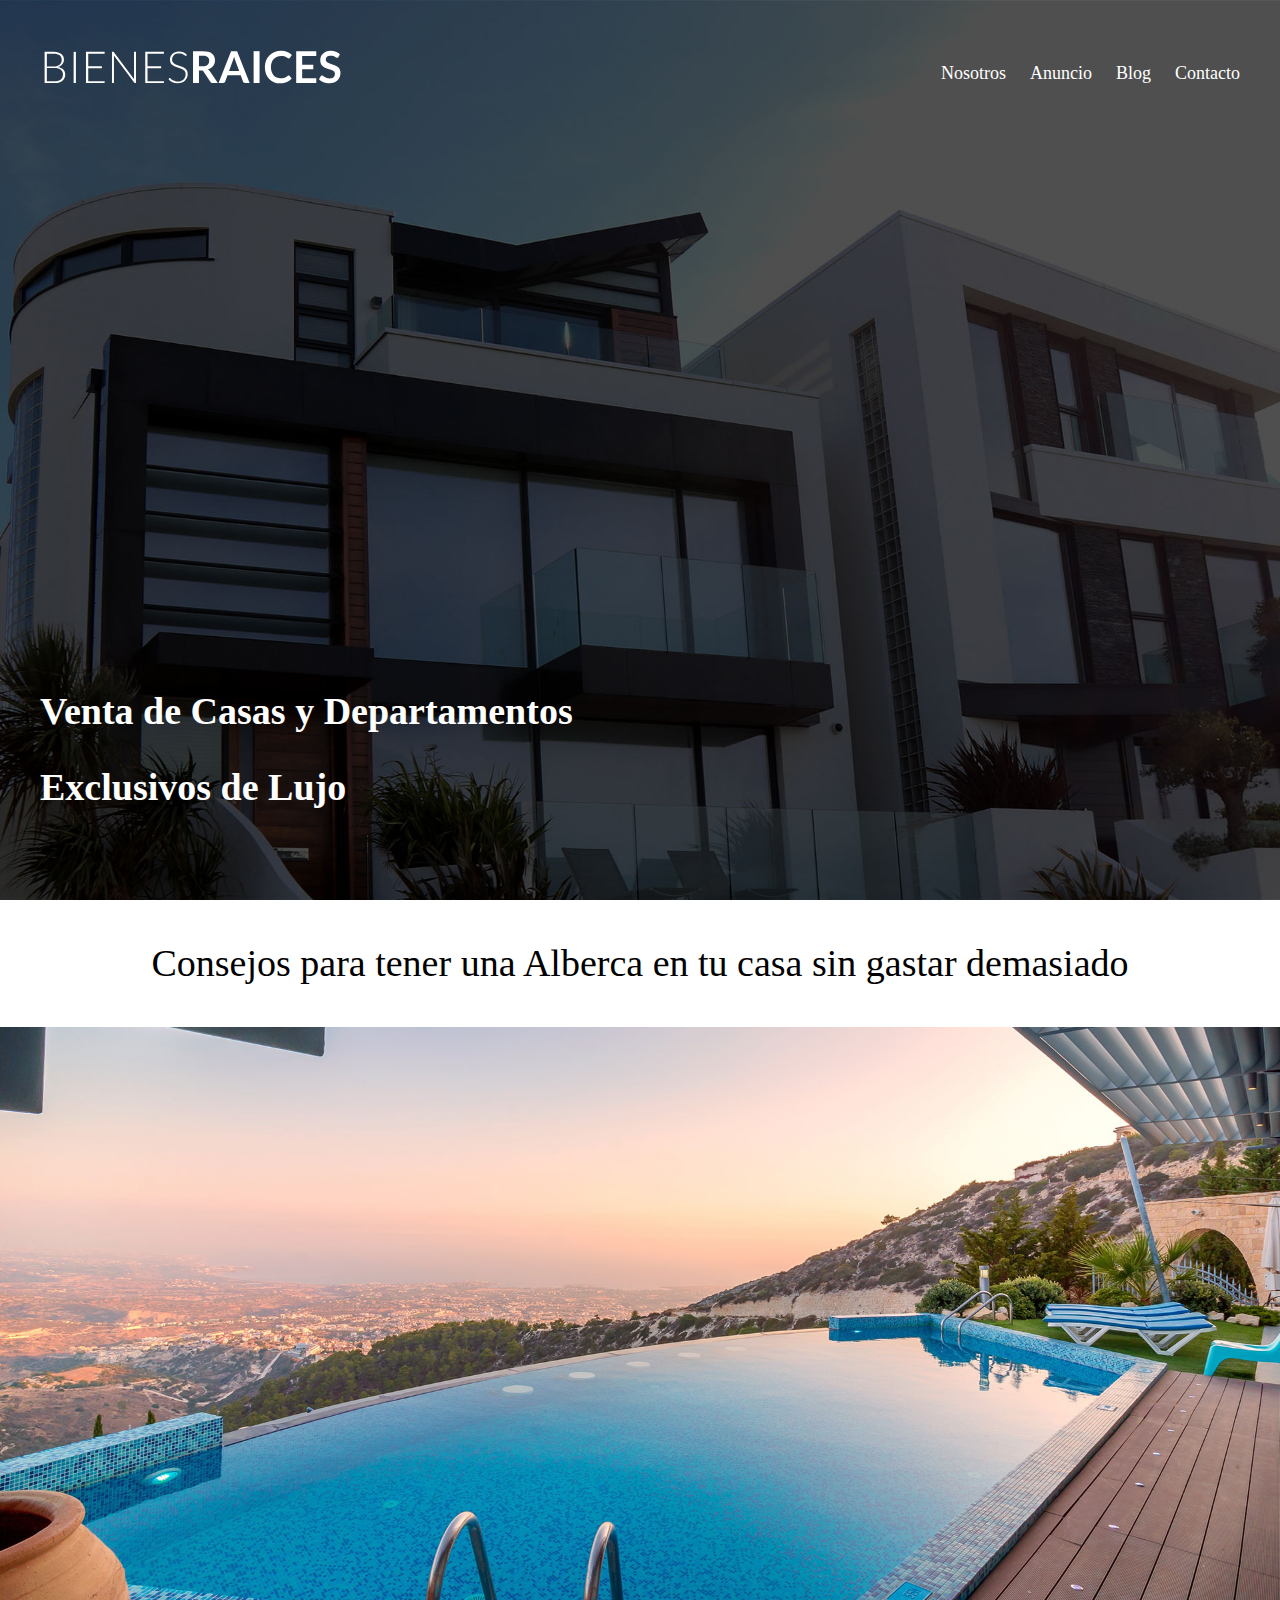
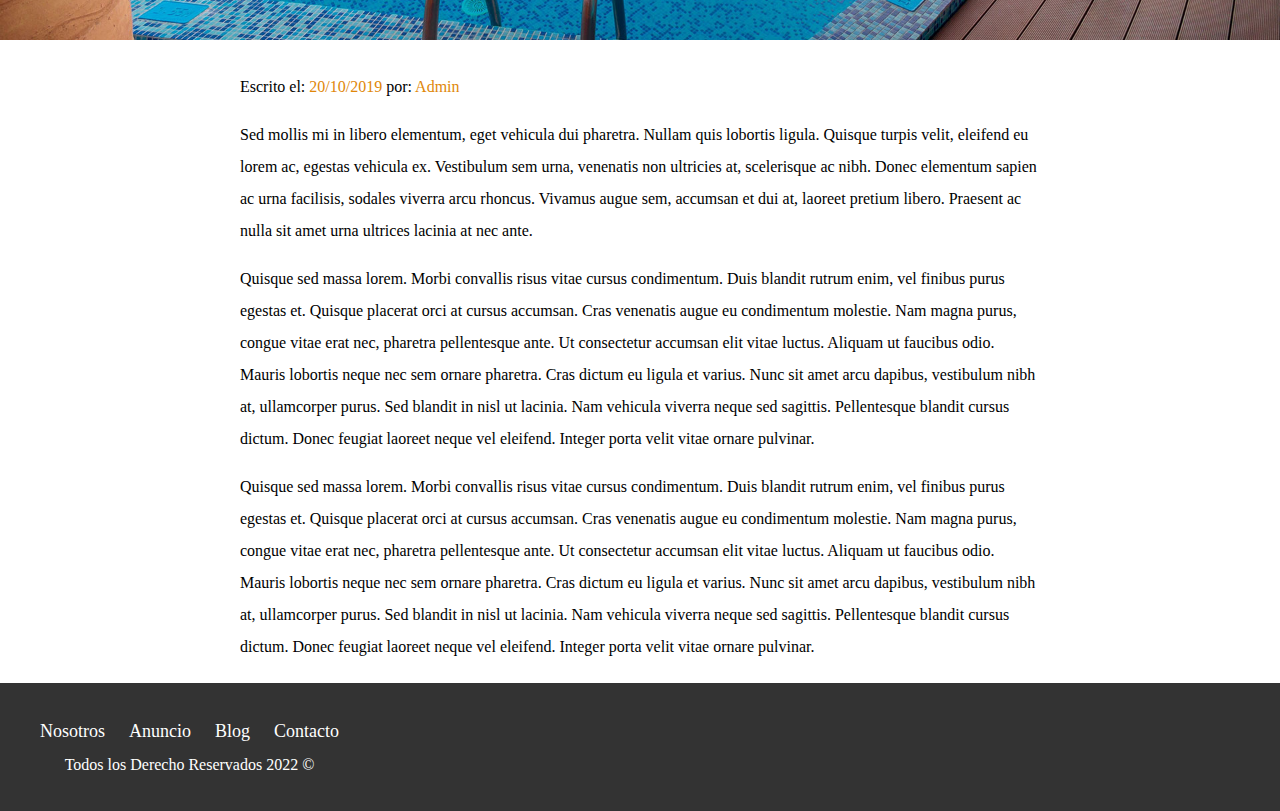
<file: proyecto de bienes raices/entrada.html>
<!DOCTYPE html>
<html lang="es">
<head>
    <meta charset="UTF-8">
    <meta http-equiv="X-UA-Compatible" content="IE=edge">
    <meta name="viewport" content="width=device-width, initial-scale=1.0">
    <title>Bienes Raices </title>
    <link href="https://fonts.googleapis.com/css2?family=Lato:wght@300;700;900&family=Open+Sans:wght@300;400;500;600&display=swap" rel="stylesheet">
    <link rel="stylesheet" href="css/normalize.css">
    <link rel="stylesheet" href="css/style.css"> 
</head>
<body>
                <header class="site-header inicio">
                    <div class="contenedor contenido-header">
                        <div class="barra">
                    <a href="/">
                    <img src="img/logo.svg" alt="logo">
                    </a>

                    <div class="mobile-menu">
                        <a href="#navegacion">
                            <img src="img/barras.svg" alt="icono menu">
                        </a>
                    </div>
                        <nav id="navegacion" class="navegacion">
                        <a href="nosotros.html">Nosotros</a>
                        <a href="anuncio.html">Anuncio</a>
                        <a href="blog.html">Blog</a>
                        <a href="contacto.html">Contacto</a>
                        </nav>
                </div>
                <h1>Venta de Casas y Departamentos Exclusivos de Lujo</h1>
            </div> <!--contenedor -->
            </header> 
        
           
            <h1 class="fw-300 centrar-texto"> Consejos para tener una Alberca en tu casa sin gastar
                demasiado </h1>
            <img src="img/destacada2.jpg" alt="imagen principal">

            <main class="contenedor seccion contenido-centrado texto-entrada">
                <p>Escrito el: <span> 20/10/2019</span> por: <span>Admin</span></p>
                <p>Sed mollis mi in libero elementum, eget vehicula dui pharetra. 
                Nullam quis lobortis ligula. Quisque turpis velit, eleifend eu lorem ac, egestas vehicula ex. 
                Vestibulum sem urna, venenatis non ultricies at, scelerisque ac nibh. Donec elementum sapien ac urna facilisis, sodales viverra arcu rhoncus. 
                Vivamus augue sem, accumsan et dui at, laoreet pretium libero. Praesent ac nulla sit amet urna ultrices lacinia at nec ante. </p>

                <p>Quisque sed massa lorem. Morbi convallis risus vitae cursus condimentum. Duis blandit rutrum enim, vel finibus purus egestas et. 
                Quisque placerat orci at cursus accumsan. Cras venenatis augue eu condimentum molestie. Nam magna purus, congue vitae erat nec, pharetra pellentesque ante. 
                Ut consectetur accumsan elit vitae luctus. Aliquam ut faucibus odio. Mauris lobortis neque nec sem ornare pharetra. 
                Cras dictum eu ligula et varius. Nunc sit amet arcu dapibus, vestibulum nibh at, ullamcorper purus. Sed blandit in nisl ut lacinia. Nam vehicula viverra neque sed sagittis.
                 Pellentesque blandit cursus dictum. Donec feugiat laoreet neque vel eleifend. Integer porta velit vitae ornare pulvinar.</p>
                 
                 <p>Quisque sed massa lorem. Morbi convallis risus vitae cursus condimentum. Duis blandit rutrum enim, vel finibus purus egestas et. 
                    Quisque placerat orci at cursus accumsan. Cras venenatis augue eu condimentum molestie. Nam magna purus, congue vitae erat nec, pharetra pellentesque ante. 
                    Ut consectetur accumsan elit vitae luctus. Aliquam ut faucibus odio. Mauris lobortis neque nec sem ornare pharetra. 
                    Cras dictum eu ligula et varius. Nunc sit amet arcu dapibus, vestibulum nibh at, ullamcorper purus. Sed blandit in nisl ut lacinia. Nam vehicula viverra neque sed sagittis.
                     Pellentesque blandit cursus dictum. Donec feugiat laoreet neque vel eleifend. Integer porta velit vitae ornare pulvinar.</p>
            </main>



            <footer class="site-footer seccion">
                <div class="contenedor contenedor-footer">
                    <nav class="navegacion">
                        <a href="nosotros.html">Nosotros</a>
                        <a href="anuncio.html">Anuncio</a>
                        <a href="blog.html">Blog</a>
                        <a href="contacto.html">Contacto</a>
                        <p class="copyright">Todos los Derecho Reservados 2022 &copy; </p>
                    </nav>
              </div>
            </footer>

</body>
</html>
</file>
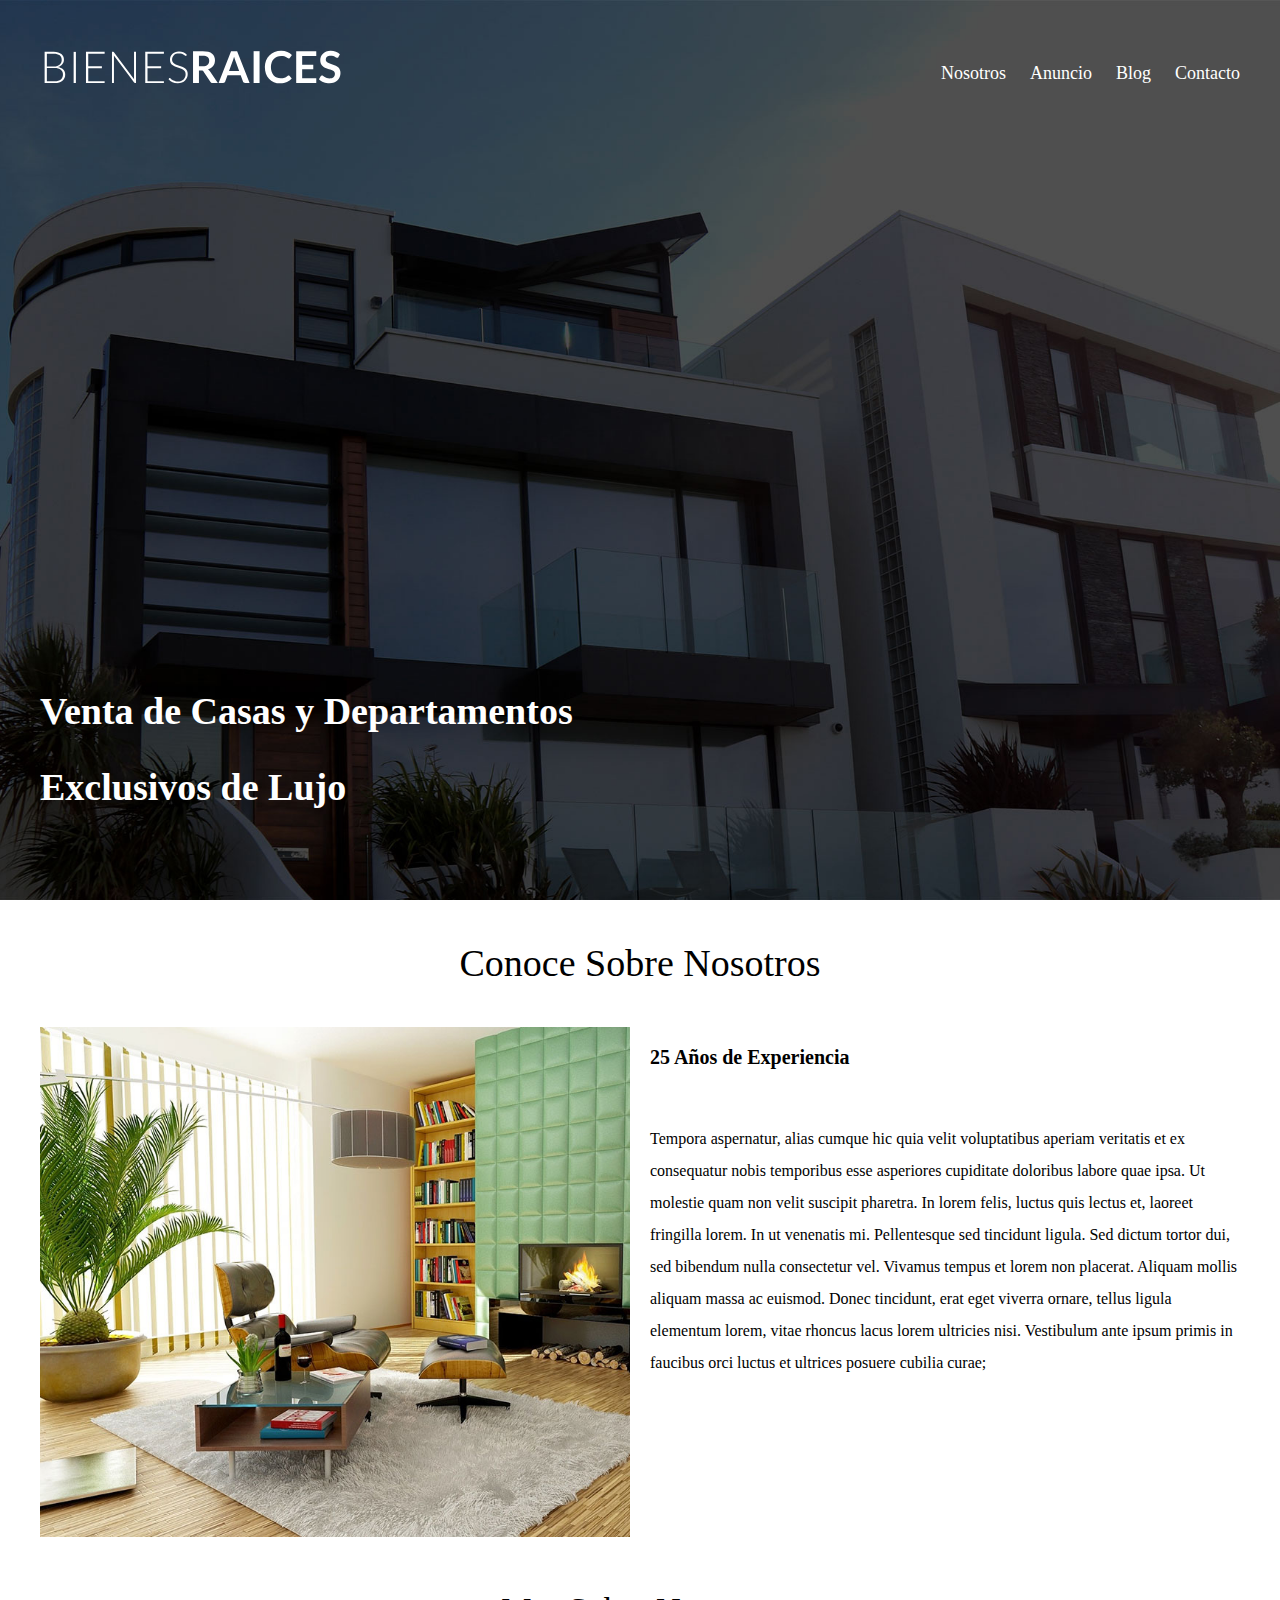
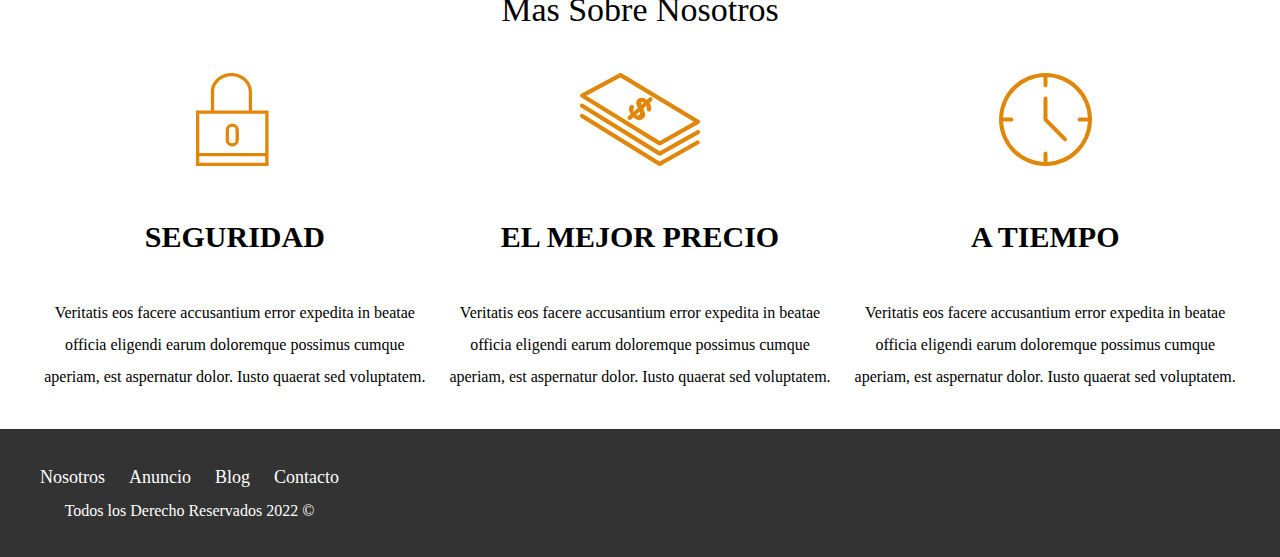
<file: proyecto de bienes raices/nosotros.html>
<!DOCTYPE html>
<html lang="es">
<head>
    <meta charset="UTF-8">
    <meta http-equiv="X-UA-Compatible" content="IE=edge">
    <meta name="viewport" content="width=device-width, initial-scale=1.0">
    <title>Bienes Raices </title>
    <link href="https://fonts.googleapis.com/css2?family=Lato:wght@300;700;900&family=Open+Sans:wght@300;400;500;600&display=swap" rel="stylesheet">
    <link rel="stylesheet" href="css/normalize.css">
    <link rel="stylesheet" href="css/style.css"> 
</head>
<body>
                    <header class="site-header inicio">
                        <div class="contenedor contenido-header">
                            <div class="barra">
                        <a href="/">
                        <img src="img/logo.svg" alt="logo">
                        </a>

                        <div class="mobile-menu">
                            <a href="#navegacion">
                                <img src="img/barras.svg" alt="icono menu">
                            </a>
                        </div>
                            <nav id="navegacion" class="navegacion">
                            <a href="nosotros.html">Nosotros</a>
                            <a href="anuncio.html">Anuncio</a>
                            <a href="blog.html">Blog</a>
                            <a href="contacto.html">Contacto</a>
                            </nav>
                    </div>
                    <h1>Venta de Casas y Departamentos Exclusivos de Lujo</h1>
                </div> <!--contenedor -->
                </header> 
                
           <main class="contenedor">
                <h1 class="fw-300 centrar-texto">Conoce Sobre Nosotros</h1>
                <div class="contenido-nosotros">
                    <div class="imagen">
                        <img src="img/nosotros.jpg" alt=" imagen sobre nosotros">
                    </div>
                    <div class="texto-nosotros">
                        <blockquote>25 Años de Experiencia</blockquote>

                       <p> Tempora aspernatur, alias cumque hic quia velit voluptatibus aperiam veritatis 
                        et ex consequatur nobis temporibus esse asperiores cupiditate doloribus labore quae ipsa.
                        Ut molestie quam non velit suscipit pharetra. In lorem felis, luctus quis lectus et, laoreet fringilla lorem. 
                        In ut venenatis mi. Pellentesque sed tincidunt ligula. Sed dictum tortor dui, sed bibendum nulla consectetur vel. 
                        Vivamus tempus et lorem non placerat. Aliquam mollis aliquam massa ac euismod. Donec tincidunt, 
                        erat eget viverra ornare, tellus ligula elementum lorem, vitae rhoncus lacus lorem ultricies nisi. 
                        Vestibulum ante ipsum primis in faucibus orci luctus et ultrices posuere cubilia curae; </p>  
                    </div>
                </div>
           </main>
           <section class="contenedor seccion">
            <h2 class="fw-300 centrar-texto ">Mas Sobre Nosotros</h2>
            <div class="iconos-nosotros">
                    <div class="icono">
                        <img src="img/icono1.svg" alt="icono de Seguridad">
                        <h3> Seguridad </h3>
                        <p>Veritatis eos facere accusantium error expedita in beatae officia eligendi earum doloremque 
                            possimus cumque aperiam, est aspernatur dolor.
                            Iusto quaerat sed voluptatem.</p>
                    </div>
                
                    <div class="icono">
                        <img src="img/icono2.svg" alt="icono mejor precio ">
                        <h3> El Mejor Precio </h3>
                        <p>Veritatis eos facere accusantium error expedita in beatae officia eligendi earum doloremque 
                            possimus cumque aperiam, est aspernatur dolor.
                            Iusto quaerat sed voluptatem.</p>
                    </div>

                    <div class="icono">
                        <img src="img/icono3.svg" alt="icono a Tiempo">
                        <h3>A Tiempo</h3>
                        <p>Veritatis eos facere accusantium error expedita in beatae officia eligendi earum doloremque 
                            possimus cumque aperiam, est aspernatur dolor.
                            Iusto quaerat sed voluptatem.</p>
                    </div>
                </div>
            <div>
            </section>
            
            <footer class="site-footer seccion">
                <div class="contenedor contenedor-footer">
                    <nav class="navegacion">
                        <a href="nosotros.html">Nosotros</a>
                        <a href="anuncio.html">Anuncio</a>
                        <a href="blog.html">Blog</a>
                        <a href="contacto.html">Contacto</a>
                        <p class="copyright">Todos los Derecho Reservados 2022 &copy; </p>
                    </nav>
              </div>
            </footer>

</body>
</html>
</file>
<file: proyecto de bienes raices/css/style.css>
html{
    box-sizing: border-box;
    font-size: 62.5%; /** Reset para REMS -62.5% = 10PX DE 16PX **/
 }
 *,*:before, *:after{
    box-sizing: inherit;
 }

body {
    font-family: 'Lato' sans-serif;
    font-size: 1.6rem;
    line-height: 2;
}
   



/** globales **/
img{
    max-width: 100%;
}
.contenedor{
    width: 95%;
    max-width: 120rem; /** =1200px **/
    margin: 0 auto; 
}
h1{
    font-size: 3.8rem;
}
h2{
    font-size: 3.4rem;
}
h3{
    font-size: 3rem;
}
h4{
    font-size: 2.6rem;
}

/** Utilidades **/
.seccion{
    margin-top: 2rem;
    margin-bottom: 2rem;
}
.fw-300 {
    font-weight: 300;
}

.centrar-texto {
    text-align: center;

}
.d-block {
    display: block!important;
}
.contenido-centrado{
    max-width: 80rem;
}

/**Botones **/ 
.boton{
    color: #ffffff;
    font-weight: 700;
    text-decoration: none;
    font-size: 1.8rem;
    padding: 1rem 3rem;
    margin-top: 3rem;
    display: inline-block;
    text-align: center;
    border: none;
    display: block;
    flex: 0 0 100%;
}

@media (min-width: 768px) {
    .boton {
        display: inline-block;
        flex: 0 0 auto;
    }
}
.botom:hover{
    cursor: pointer;
}
.boton-amarillo{
    background-color: #e08709;
}
.boton-verde{
    background-color: #71b100;
}
/* header */
.site-header{
    background-color: #333333;
    padding: 1rem 0 3rem 0;
}
.site-header.inicio{
    background-image: url(../img/header.jpg);
    background-position: center center;
    background-size: cover;
    height: 100vh;
    min-height: 60rem;
}

.contenido-header{
    height: 100%;
    display: flex;
    flex-direction: column;
    justify-content: space-between;
    text-align: center;
}
@media (min-width: 768px) {
    .contenido-header{
        text-align: left;
    }
}

.contenido-header h1{
    color: #ffffff;
    padding-bottom: 2rem;
    max-width: 60rem;
    line-height: 2;
}
.barra{
    padding-top: 3rem;
}
@media (min-width: 768px) {
    .barra{
        display: flex;
        justify-content: space-between;
        align-items: center;
    }
}

/* navegacion */
.navegacion a{
    color: #ffff;
    text-decoration: none;
    font-size: 2.2rem;
    display: block;
}
@media (min-width: 768px) {
    .navegacion a{
        display: inline-block;
        font-size: 1.8rem; /** - 18px **/
        margin-right: 2rem;
    }
    .navegacion a:last-of-type{
        margin: 0;
    }
}
.navegacion a:hover{
    color: #71b100
}
/** Mobile menu**/
.mobile-menu img {
    width: 5rem;
}
@media (min-width: 768px) {
    .mobile-menu img {
        display: none;
    }
}
.navegacion:target{
    display: block;
}
.navegacion {
    display: none;
}

@media (min-width: 768px) {
    .navegacion {
        display: block;
    }
}
/** icono nosotros **/
@media (min-width: 768px) {
    .iconos-nosotros{
        display: flex;
        justify-content: space-between;
    }
}
.icono{
    text-align: center;
}
@media (min-width: 768px) {
    .icono{
    flex-basis: calc(33.3% - 1rem);
    }
}
.icono h3{
    text-transform: uppercase;
}

/** anuncios **/
@media (min-width: 768px) {
    .contenedor-anuncios {
        display: flex;
        justify-content: space-between;
        flex-wrap: wrap;
    }
}

.anuncio{
    border: 1px solid #b5b5b5;
    background-color: #f5f5f5;
    margin-bottom: 2rem;
}

@media (min-width: 768px) {
    .anuncio{
        flex: 0 0 calc(33.3% - 1rem);
    }
}
.contenido-anuncio{
    padding: 2rem;
}
.contenido-anuncio h3, .contenido-anuncio p  {
    margin: 0;
}
.precio {
    color: #71b100;
    font-weight: 700;
}
.iconos-caracteristicas{
    list-style: none;
    padding: 0;
    display: flex;
    justify-content: space-evenly;
    max-width: 50rem;
    flex: 1;
}
.iconos-caracteristicas li{
    flex: 1;
    display: flex;
}
.iconos-caracteristicas li img {
    margin-right: 2rem;
}

.ver-todas{
    display: flex;
    justify-content: flex-end;
}

/** contacto home **/
.imagen-contacto{
    background-image: url(../img/encuentra.jpg);
    background-position: center center;
    background-size: cover;
    height: 40rem;
    display: flex;
    align-items: center;
}
.contenido-contacto{
    flex: 0 0 95%;
    color: #ffffff;
}

.contenido-contacto p{
    font-size: 1.8rem;
}

/** seccion inferior **/
@media (min-width: 768px) {
    .seccion-inferior {
        display: flex;
        justify-content: space-between;
    }
    .seccion-inferior .blog {
        flex-basis: 60%;
    }
    .seccion-inferior .testimoniales {
        flex-basis: calc(40% - 2rem);
    }
}
.entrada-blog{
    margin-bottom: 2rem;
}
@media (min-width: 768px) {
    .entrada-blog{
        display: flex;
        justify-content: space-between;
    }
}
.entrada-blog:last-of-type{
    margin-bottom:  0;
}
@media (min-width: 768px) {
    .entrada-blog .imagen{
        flex-basis: 40%;
    }
    .entrada-blog .texto-entrada{
        flex-basis: calc(60% - 3rem);
    }
}

.texto-entrada a {
    color: black;
    text-decoration: none;
}
.texto-entrada h4{
    margin: 0;
    line-height: 1.4;
}
.texto-entrada h4::after{
    content: '';
    display: block;
    width: 15rem;
    height: .5rem;
    background-color: #71b100;
    margin-top: 1rem;
}

.texto-entrada span {
    color: #e08709;
}

/** testimoniales **/
.testimonial {
    background-color: #71b100;
    font-size: 2.4rem;
    padding: 2rem;
    color: #ffffff;
    border-radius: 2rem;
}
.testimonial p {
    text-align: right;
}

.testimonial blockquote::before{
    content: '';
    background-image: url(../img/comilla.svg);
    width: 4rem;
    height: 4rem;
    display: block;
    position: absolute;
    left: -2rem;
}
.testimonial blockquote {
    position: relative;
    padding-left: 5rem;
    font-weight: 300;
}
/** footer **/
.site-footer{
    background-color: #333333;
    margin: 0;
}
.contenedor-footer{
    padding: 3rem 0;
    text-align: center;
}
@media (min-width: 768px) {
    .contenedor-footer{
    display: flex;
    justify-content: space-between;
}
}
.site-footer nav{
    display: none;
}
@media (min-width: 768px) {
    .site-footer nav {
        display: block;
    }
}
.copyright{
    margin: 0;
    color: #ffffff;
}

/** Internas **/ 
/**nosotros **/
@media (min-width: 768px) {
    .contenido-nosotros{
        display: grid;
        grid-template-columns: repeat(2, 1fr);
        grid-column-gap: 2rem;
    }
}

.texto-nosotros blockquote{
    font-weight: 900;
    font-size: 2rem;
    margin: 0;
    padding: 1rem 0 3rem 0;
}
/**anuncio **/
.resumen-propiedad{
    display: flex;
    justify-content: space-between;
    align-items: center ;
}
/** Contacto **/
.contacto p {
    font-size: 1.6rem;
    color: #4f4f4f;
    margin: 2rem 0;
}
legend {
    font-size: 2.4rem;
    color: #4f4f4f;
}
label{
   font-weight: 700;
   text-transform: uppercase;
    display: block;
}
input:not([type="submit"]),
textarea,
select{
    padding: 1rem;
    display: block;
    width: 100%;
    background-color: #e1e1e1;
    margin-bottom: 2rem;
    border: none;
    border-radius: 1rem;
} 
input[type="radio"]{
    width: auto;
    margin: 0;
}
select{
    -webkit-appearance: none;
    appearance: none;
}
textarea{
    height:20 rem;
}

.forma-contacto{
    max-width: 30rem;
    display: flex;
    justify-content: space-between;
    align-items: center;
}
</file>
